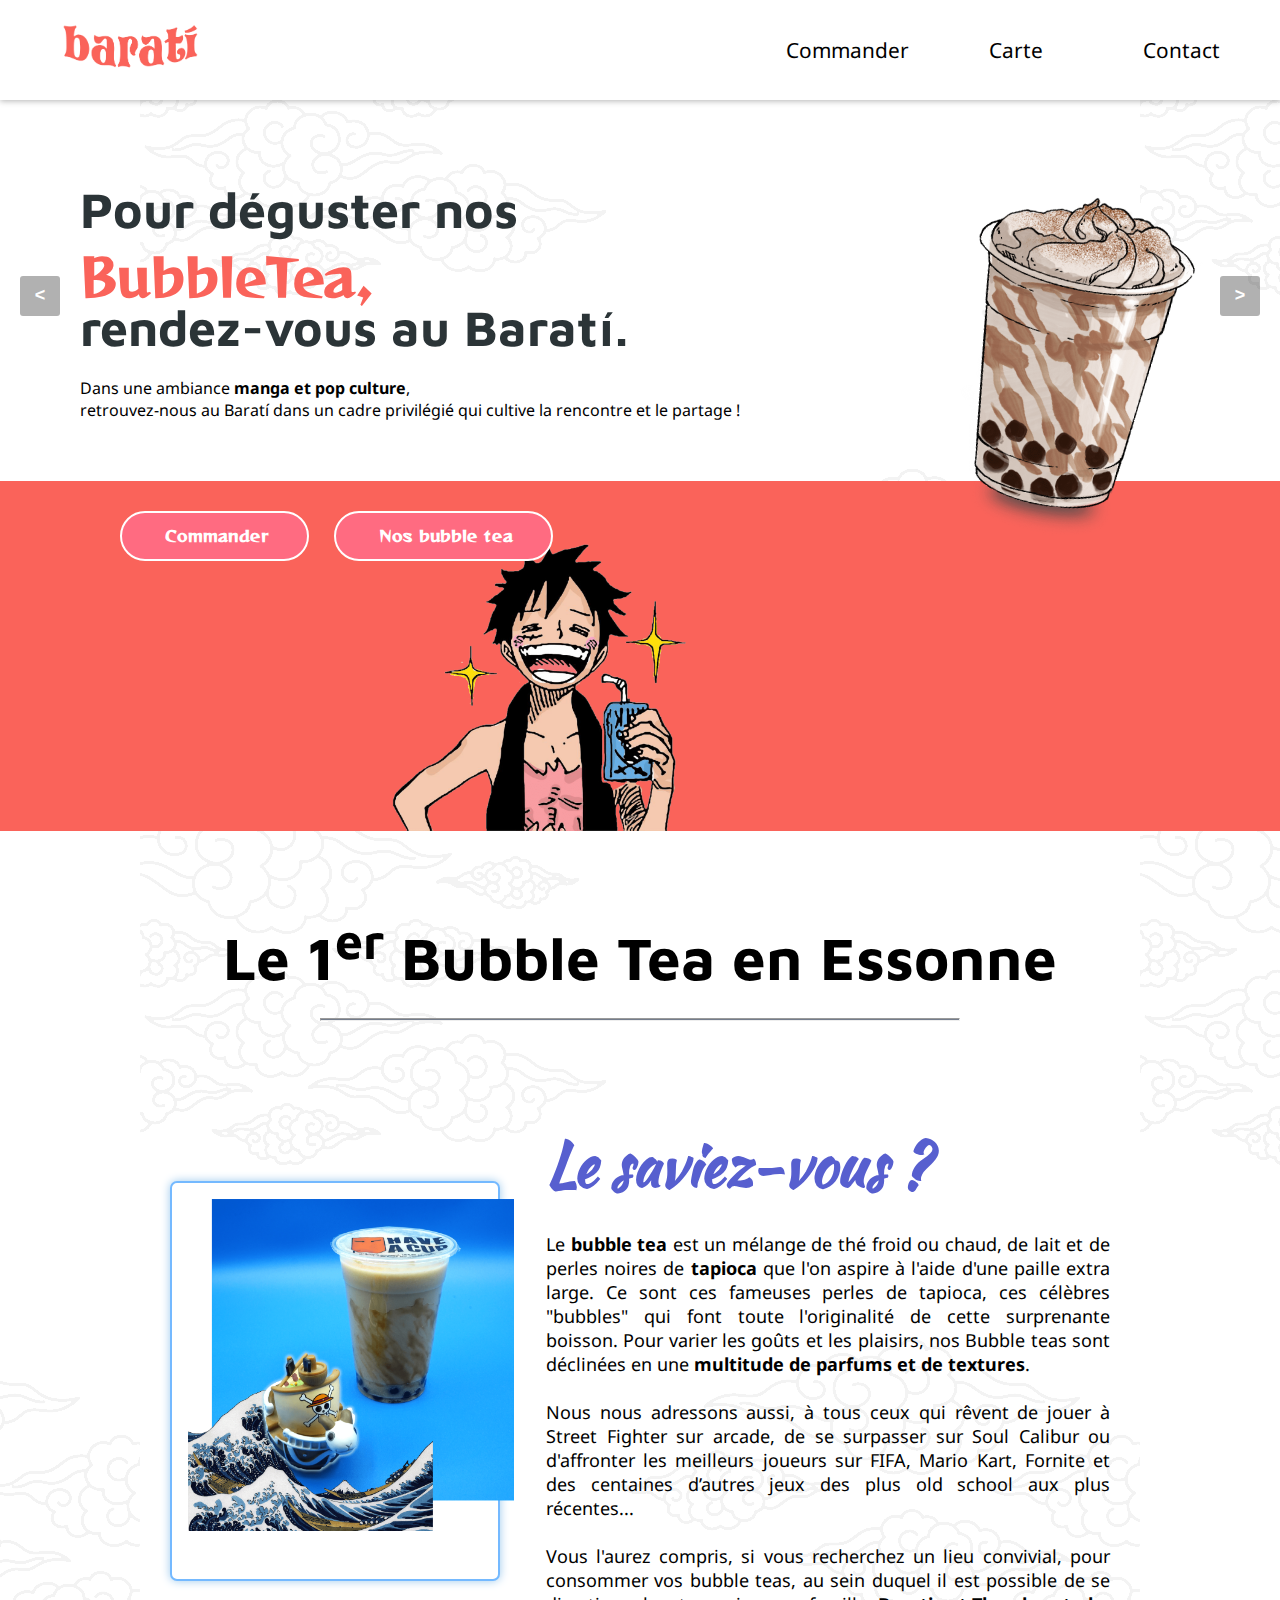
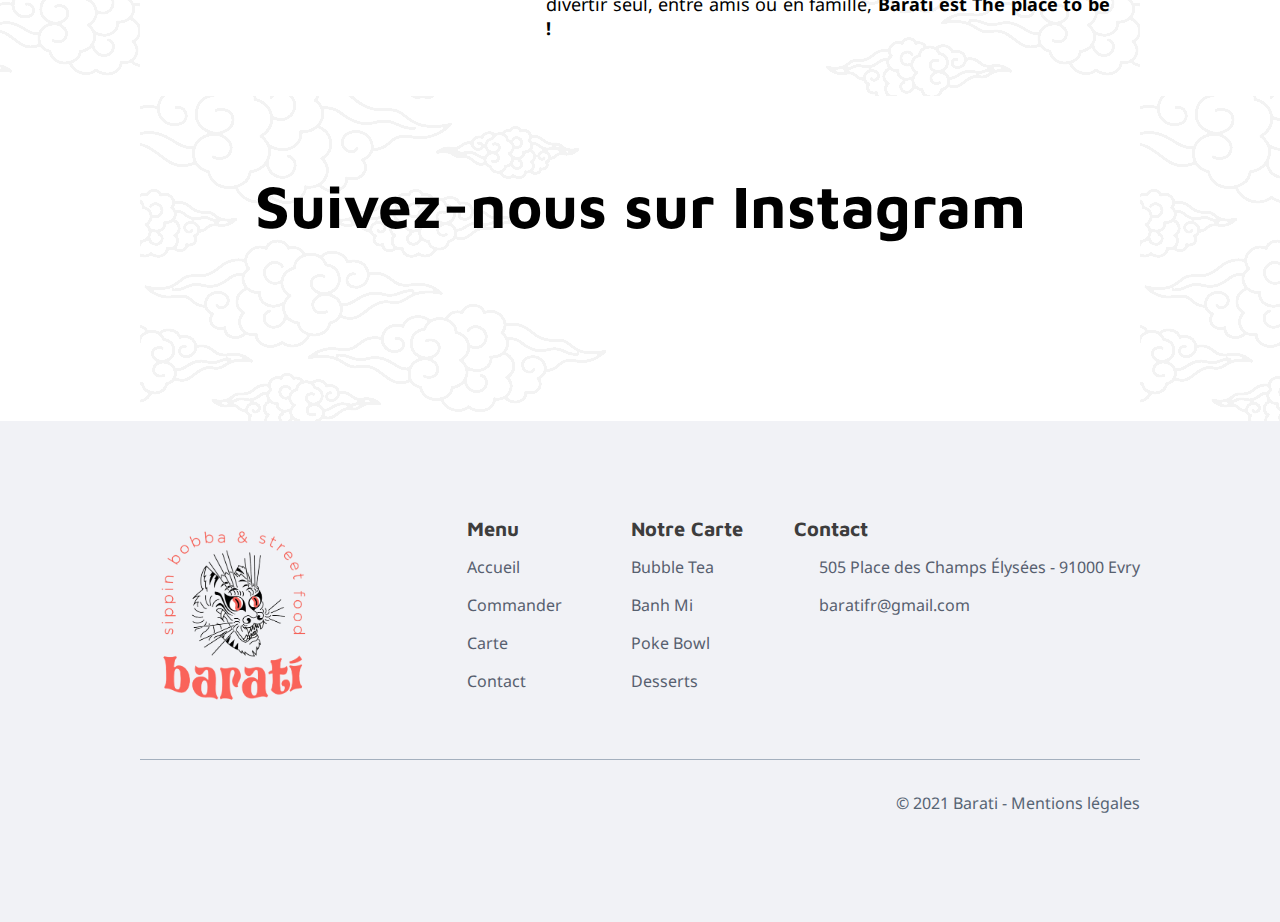
<file: index.html>
<!DOCTYPE html>
<html lang="fr">
	<head>
		<meta charset="UTF-8">
		<meta name="viewport" content="width=device-width, initial-scale=1.0">  
		<meta http-equiv="X-UA-Compatible" content="ie=edge">
		<meta name="robots" content="none">
		
		<title> Baratí : Le premier Bubble Tea en Essonne (91), Banh Mi, Mochis, Poke Bowl</title>
		<link rel="shortcut icon" href="img/logoicon.png" type="images/png"/>
		
		<meta name="description" content="Retrouvez le Baratì, le tout premier Bubble Tea de l'Essonne à Evry-Courcouronnes !
			Bien au delà des Bubble Tea, découvrez également nos Banh Mi, nos Mochis glaçés ainsi que nos Poke Bowl. Nous serons ravis de vous accueillir et d'échanger avec 
			vous dans une ambiance unique à base de manga et de pop-culture. Nos produits sont disponibles sur place en boutique, à emporter 
			en directement en click and collect depuis notre site internet et à la livraison sur Uber Eats ou Deliveroo.">
			
		<meta name="keywords" content="BARATI, BARATÍ, BubbleTea, Bubble Tea, thé, lait, perles de tapioca, tapioca, essonne, 91, Evry, Ris-Orangis, Corbeil-Essonnes, mochis, gaming
			poke bowl, banh mi, Taiwan, Asie, Japon, Viet, cuisine, reccette, manga, pop-culture, one piece, luffy, shop, naruto, dragon ball, sasuke, sanji, zoro, chopper, brown sugar,
			tapioca, traditionnel, Athis-Mons, Soisy sur Seine, Arpajon, Bondoufle, Massy, Savigny sur Orge, Sainte Genevieve des Bois, Palaiseau, Vigneux sur Seine, Viry Châtillon, Ris-Orangis, Yerres, Draveil">
			
		<meta name="author" content="Era">
			
		<!--[CSS]-->	
		<link rel="stylesheet" type="text/css" href="css/style.css" />
		<link rel="stylesheet" type="text/css" href="css/footer.css" />
		<link rel="stylesheet"  href="https://kit-pro.fontawesome.com/releases/v5.15.2/css/pro.min.css" rel="stylesheet" />
	</head>
	
	<body>
		
		<!-- BARRE DE NAVIGATION -->	
		<header>
			<nav class="navbar">
				<div class="nav-logo">
					<a href="index.html" class="nav-logo">
						<img class="logo" src="img/logotxt-rouge.png">
					</a>
				</div>
				<div class="nav-all">
					<ul class="nav-menu">
						<li class="nav-item">
							<a href="html/commander.html" class="nav-link">Commander</a>
						</li>
						<li class="nav-item" id="choix">
							<a href="#" class="nav-link" >Carte<i class="fas fa-chevron-down"></i></a>
							<ul class="nav-dropdown" id="choiceDrop" >
								<li>
									<a href="html/bubbletea.html">Bubble Tea</a>
								</li>
								<li>
									<a href="html/banhmi.html">Banh Mi</a>
								</li>
								<li>
									<a href="html/pokebowl.html">Poke Bowl</a>
								</li>
								<li>
									<a href="html/desserts.html">Desserts</a>
								</li>
							</ul>		
						</li>

						<li class="nav-item">
							<a href="html/horaires.html" class="nav-link">Contact</a>
						</li>
					</ul>
				</div>
				<div class="hamburger">
					<span class="bar"></span>
					<span class="bar"></span>
					<span class="bar"></span>
				</div>
			</nav>
		</header>
		
		<div class="up" style="display:none;">
					<div class="blocBtn">
						<div class="choixCarte">
							<a href="#" id="tternpa1" class="btnPrinc activ"> <i class="fal fa-utensils"></i> Notre carte</i></a>
							<ul class="choix-drop" id="choixDrop">
								<li>
									<a href="html/bubbletea.html">Bubble Tea</a>
								</li>
								<li>
									<a href="html/banhmi.html">Banh Mi</a>
								</li>
								<li>
									<a href="html/pokebowl.html">Poke Bowl</a>
								</li>
								<li class="last">
									<a href="html/desserts.html">Desserts</a>
								</li>
							</ul>
						</div>
					</div>
		</div>
		
		<div class="blocBtn2 mobile-only" style="display:none;">
		<span> <strong>Choisissez votre type de commande</strong> </span>
						<a href="html/commander.html#ancre1" id="pattern1" class="btnPrinc colo1 activ"> <i class="fal fa-bicycle" ></i> Livraison </a>	
						<a id="pattern1" class="btnPrinc colo2 activ" data-glf-cuid="911f0193-f7e0-4a04-bab0-0d74f9c3c7be" data-glf-ruid="f4c7e31b-058e-4dc2-b402-3382d61dcb2f" > <i class="fal fa-shopping-basket" style="color:white;"></i> Click & Collect </a>
		</div>
		
		<!-- LANDING PAGE -->
		<div id=ancre0 class="contenu">
			<div class="textBox">
				<span>
					Pour déguster nos	<div class="nomPdt">
										<b id="produit1" class="txtProduit active">BubbleTea,</b>
										<b id="produit2" class="txtProduit" >Banh Mi,</b>
										<b id="produit3" class="txtProduit" >Mochis glaçés,</b>
									</div>
					</br>rendez-vous au Baratí.
				</span></br>

				<p>	Dans une ambiance <strong>manga et pop culture</strong>,</br> retrouvez-nous au Baratí dans un cadre privilégié qui cultive la rencontre et le partage ! 
				</p>
			</div>
			<div class="image-container">
				<img src="img/dessin1.png" alt="dessin de bubbe tea" id="content1" class="imgBbt bubble active" style="transform: rotate(10.40deg);">
				<img src="img/dwich.png" alt="dessin de banh mi" id="content2" class="imgBbt ban" >
				<img src="img/momochis.png" alt="dessin de mochis" id="content3" class="imgBbt mochis" >
			</div>
			<button id="prev" onclick="prev()"> &lt; </button>
			<button id="next" onclick="next()"> &gt; </button>
		</div>
		
		<div class="conteneur">
			<div id="contenu1" class="suite active">
				<a href="html/commander.html" class="btnDecouvrir" style="margin-right:20px;">  <i class="fal fa-shopping-basket" style="margin-right:5px;"></i> Commander </a>
				<a href="html/bubbletea.html" class="btnDecouvrir"> <i class="fal fa-utensils" style="margin-right:5px;"></i> Nos bubble tea</a>
				<span class="prdct-name cRouge mobile-only" style="display:none;"> Bubble Tea </span>
				<img src="img/luffy_milk.png" alt="luffy boit du lait" class="luffy">
				<img src="img/luffy_milk2.png" alt="luffy boit du lait" class="luffy2">
			</div>
			<img src="img/dwich.png" alt="dessin de banh mi" id="content2" class="imgBanh ban mobile-only" style="display:none;" >
			<div id="contenu2" class="suite mobile-only">
				<a href="html/commander.html" class="btnDecouvrir" style="margin-right:20px;"> <i class="fal fa-shopping-basket" style="margin-right:5px;"></i> Commander</a>
				<a href="html/banhmi.html" class="btnDecouvrir"><i class="fal fa-utensils" style="margin-right:5px;"></i> Nos banh mi</a>
				<span  style="display:none;" class="prdct-name cVert mobile-only"> Banh Mi </span>
				<img src="img/zolo.png" alt="zoro" class="luffy">
				<img src="img/zolo.png" alt="zoro" class="luffy2">
			</div>
			<img src="img/momochis.png" alt="dessin de banh mi" id="content3" class="imgBanh mochis mobile-only" style="display:none;">
			<div id="contenu3" class="suite mobile-only">
				<a href="html/commander.html" class="btnDecouvrir" style="margin-right:20px;"> <i class="fal fa-shopping-basket" style="margin-right:5px;"></i> Commander</a>
				<a href="html/desserts.html" class="btnDecouvrir"><i class="fal fa-utensils" style="margin-right:5px;"></i> Nos mochis</a>
				<span style="display:none;" class="prdct-name cBleu mobile-only"> Mochis glaçés </span>
				<img src="img/chopper2.png" alt="zoro" class="luffy chopper">
				<img src="img/chopper2.png" alt="zoro" class="luffy2">
			</div>
		</div>
		
		<div class="main">
			<h1> Le 1<sup>er</sup> Bubble Tea en Essonne   </h1>
			<hr>
			<p class="intro mobile-only" style="display:none;">	Dans une ambiance <strong>manga et pop culture</strong>,</br> retrouvez-nous au Baratí dans un cadre privilégié qui cultive la rencontre et le partage ! 
			</p>
			<div class="rect">
				<div class="contour">
					<img src="img/bbtMerry_wave.png" alt="Bubble tea et vogue Merry" class="imageCarre">
				</div>
				<div class="desc">
					<h2> Le saviez-vous ? </h2>
					</br>
					Le <strong>bubble tea</strong> est un mélange de thé froid ou chaud, de lait et de perles noires de <strong>tapioca</strong> que l'on aspire à l'aide d'une paille extra large.
					Ce sont ces fameuses perles de tapioca, ces célèbres "bubbles" qui font toute l'originalité de cette surprenante boisson.
					Pour varier les goûts et les plaisirs, nos Bubble teas sont déclinées en une <strong>multitude de parfums et de textures</strong>.
					</br> </br>
					Nous nous adressons aussi, à tous ceux qui rêvent de jouer à Street Fighter sur arcade, de se surpasser sur Soul Calibur ou d'affronter les meilleurs joueurs sur FIFA,
					Mario Kart, Fornite et des centaines d’autres jeux des plus old school aux plus récentes... 
					</br> </br>
					Vous l'aurez compris, si vous recherchez un lieu convivial, pour consommer vos bubble teas, au sein duquel il est possible de se divertir seul, entre amis ou en famille, <strong>Barati est The place to be !</strong> 
				</div>
			</div>
			<!-- [FEED INSTAGRAM] -->
						<h1 class="inst" style="margin-top:30px; margin-bottom:30px;"> Suivez-nous sur Instagram </h3>
			<div class="feed">
<script src="https://assets.juicer.io/embed.js" type="text/javascript"></script>
<link href="https://assets.juicer.io/embed.css" media="all" rel="stylesheet" type="text/css" />
<ul class="juicer-feed" data-feed-id="barati_boba"><h1 class="referral"></h1></ul>
			</div>


		</div>
		
		<!-- FOOTER -->
		<footer>
			<div class="links">
				<div style="flex: 2;">
					<div class="nav-logo">
						<a href="../index.html" class="nav-logo">
							<img class="logocomplet" src="img/logocomplet.png">
						</a>
					</div>
				</div>
				<div style="flex: 1;">
					<a class="scategorie">Menu</a>
					<a id="footerm" href="index.html">Accueil</a>
					<a id="footerm" href="html/commander.html">Commander</a>
					<a id="footerm" href="html/bubbletea.html">Carte</a>
					<a id="footerm" href="html/horaires.html">Contact</a>
				</div>
				<div style="flex: 1;">
					<a class="scategorie">Notre Carte</a>
					<a id="footerm" href="html/bubbletea.html">Bubble Tea</a>
					<a id="footerm" href="html/banhmi.html">Banh Mi</a>
					<a id="footerm" href="html/pokebowl.html">Poke Bowl</a>
					<a id="footerm" href="html/desserts.html">Desserts</a>
				</div>
				<div>
					<a class="scategorie">Contact</a>
					<a id="footerm"><i class="fas fa-map-marker-alt"></i> 505 Place des Champs Élysées - 91000 Evry</a>
					<a id="footerm"><i class="fas fa-envelope"></i>baratifr@gmail.com</a>
				</div>
			</div>
			<div class="more">
				<div class="rsociaux">
					<a href="https://www.instagram.com/barati_boba/"><i class="fab fa-instagram"></i></a>
				</div>
				<p>© 2021 Barati - <a href="html/mentionslegales.html"> Mentions légales</a> </p>
			</div>
		</footer>
		
		<!--[JS]-->
		<script src="https://www.fbgcdn.com/embedder/js/ewm2.js" defer async ></script>
		<script src="https://apps.elfsight.com/p/platform.js" defer></script>	
		<script src="js/script.js"></script>
	</body>
</html>
</file>
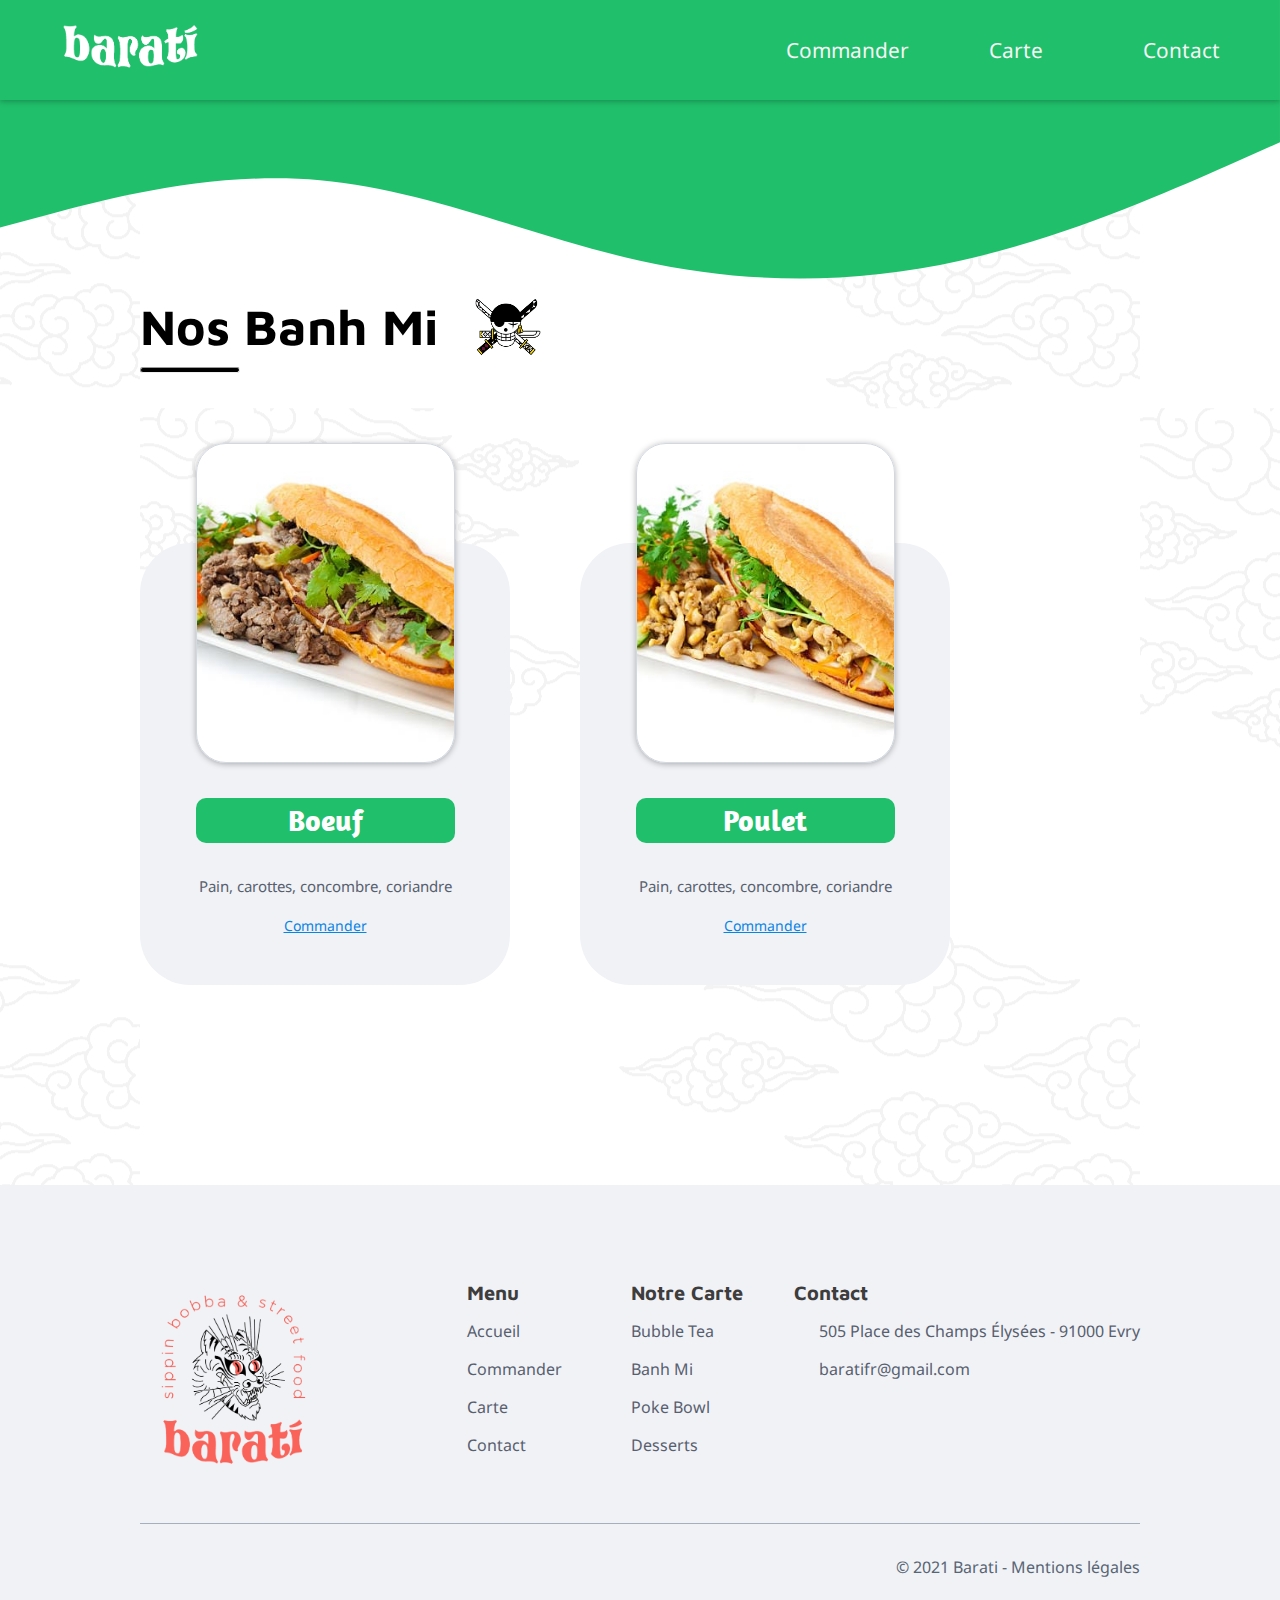
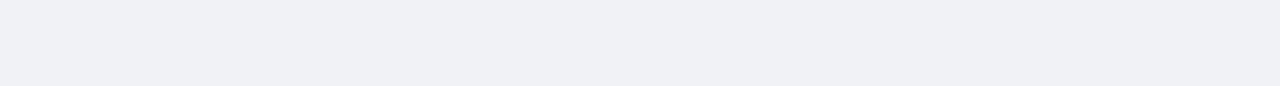
<file: html/banhmi.html>
<!DOCTYPE html>
<html lang="fr">
	<head>
		<meta charset="UTF-8">
		<meta name="viewport" content="width=device-width, initial-scale=1.0">  
		<meta http-equiv="X-UA-Compatible" content="ie=edge">
		<meta name="robots" content="none">
		
		<title> Barati - Nos Banh Mi </title>
		<link rel="shortcut icon" href="../img/logoicon.png" type="images/png"/>
		
		<meta name="description"
		content="Découvrez nos différentes reçettes de Banh Mi disponibles au boeuf et au poulet!">		

		
		<!--[CSS]-->
		<link rel="stylesheet" type="text/css" href="../css/bbt_page.css" />
		<link rel="stylesheet" type="text/css" href="../css/footer.css" />
		<link rel="stylesheet"  href="https://kit-pro.fontawesome.com/releases/v5.15.2/css/pro.min.css" rel="stylesheet" />
	</head>
	
	<body>
		
		<!-- BARRE DE NAVIGATION -->
		<nav class="navbar">
			<div class="nav-logo">
				<a href="../index.html" class="nav-logo">
					<img class="logo" src="../img/logotxt-blanc.png">
				</a>
			</div>
			<div class="nav-all">
				<ul class="nav-menu banh">
					<li class="nav-item">
						<a href="commander.html" class="nav-link">Commander</a>
					</li>
					<li class="nav-item" id="choix">
						<a href="#" class="nav-link" >Carte<i class="fas fa-chevron-down"></i></a>
						<ul class="nav-dropdown" id="choiceDrop" >
							<li>
								<a href="bubbletea.html">Bubble Tea</a>
							</li>
							<li>
								<a href="banhmi.html">Banh Mi</a>
							</li>
							<li>
								<a href="pokebowl.html">Poke Bowl</a>
							</li>
							<li>
								<a href="desserts.html">Desserts</a>
							</li>
						</ul>		
					</li>

					<li class="nav-item">
						<a href="horaires.html" class="nav-link">Contact</a>
					</li>
				</ul>
			</div>
			<div class="hamburger">
				<span class="bar"></span>
				<span class="bar"></span>
				<span class="bar"></span>
			</div>
		</nav>
		
		<!-- VAGUE -->
		<div class="bg_top">
			<div class="titre_bg_top banh">
			</div>
				<svg xmlns="http://www.w3.org/2000/svg" viewBox="0 0 1440 320">
				  <path fill="#20bf6b" fill-opacity="1" d="M0,256L60,240C120,224,240,192,360,202.7C480,213,600,267,720,293.3C840,320,960,320,1080,293.3C1200,267,1320,213,1380,186.7L1440,160L1440,0L1380,0C1320,0,1200,0,1080,0C960,0,840,0,720,0C600,0,480,0,360,0C240,0,120,0,60,0L0,0Z"></path>
				</svg>
		</div>
		
		<!-- AFFICHAGE BBT -->
		<div class="bigbox">
			<div class="main">
				<div class="titre">
					<div class="ens">
						<h1> Nos Banh Mi </h1> <img src="../img/zoro.png" class="flag">
					</div>
					<hr>
				</div>
				<div class="galery">
					<div class="card-product">
						<div class="product_image" style="background-image:url('../img/sand_boeuf.jpg');">
						</div>
						<h5 class="product_name banh"> Boeuf </h5>
						<p class="product_details"> Pain, carottes, concombre, coriandre </p>
						<p class="link"> <a href="commander.html">Commander </a></p>
					</div>
					<div class="card-product">
						<div class="product_image" style="background-image:url('../img/sand_poulet.jpg');">
						</div>
						<h5 class="product_name banh"> Poulet </h5>
						<p class="product_details"> Pain, carottes, concombre, coriandre</p>
						<p class="link"> <a href="commander.html">Commander </a></p>
					</div>
				</div>
			</div>
		</div>
		
		<!-- FOOTER -->
		<footer>
			<div class="links">
				<div style="flex: 2;">
					<div class="nav-logo">
						<a href="../index.html" class="nav-logo">
							<img class="logocomplet" src="../img/logocomplet.png">
						</a>
					</div>
				</div>
				<div style="flex: 1;">
					<a class="scategorie">Menu</a>
					<a id="footerm" href="../index.html">Accueil</a>
					<a id="footerm" href="commander.html">Commander</a>
					<a id="footerm" href="bubbletea.html">Carte</a>
					<a id="footerm" href="horaires.html">Contact</a>
				</div>
				<div style="flex: 1;">
					<a class="scategorie">Notre Carte</a>
					<a id="footerm" href="bubbletea.html">Bubble Tea</a>
					<a id="footerm" href="banhmi.html">Banh Mi</a>
					<a id="footerm" href="pokebowl.html">Poke Bowl</a>
					<a id="footerm" href="desserts.html">Desserts</a>
				</div>
				<div>
					<a class="scategorie">Contact</a>
					<a id="footerm"><i class="fas fa-map-marker-alt"></i> 505 Place des Champs Élysées - 91000 Evry</a>
					<a id="footerm"><i class="fas fa-envelope"></i>baratifr@gmail.com</a>
				</div>
			</div>
			<div class="more">
				<div class="rsociaux">
					<a href="https://www.instagram.com/barati_boba/"><i class="fab fa-instagram"></i></a>
				</div>
				<p>© 2021 Barati - <a href="mentionslegales.html"> Mentions légales</a> </p>
			</div>
		</footer>
			
		
		<!--[JS]-->	
		<script src="../js/script.js"></script>
	</body>
</html>
</file>
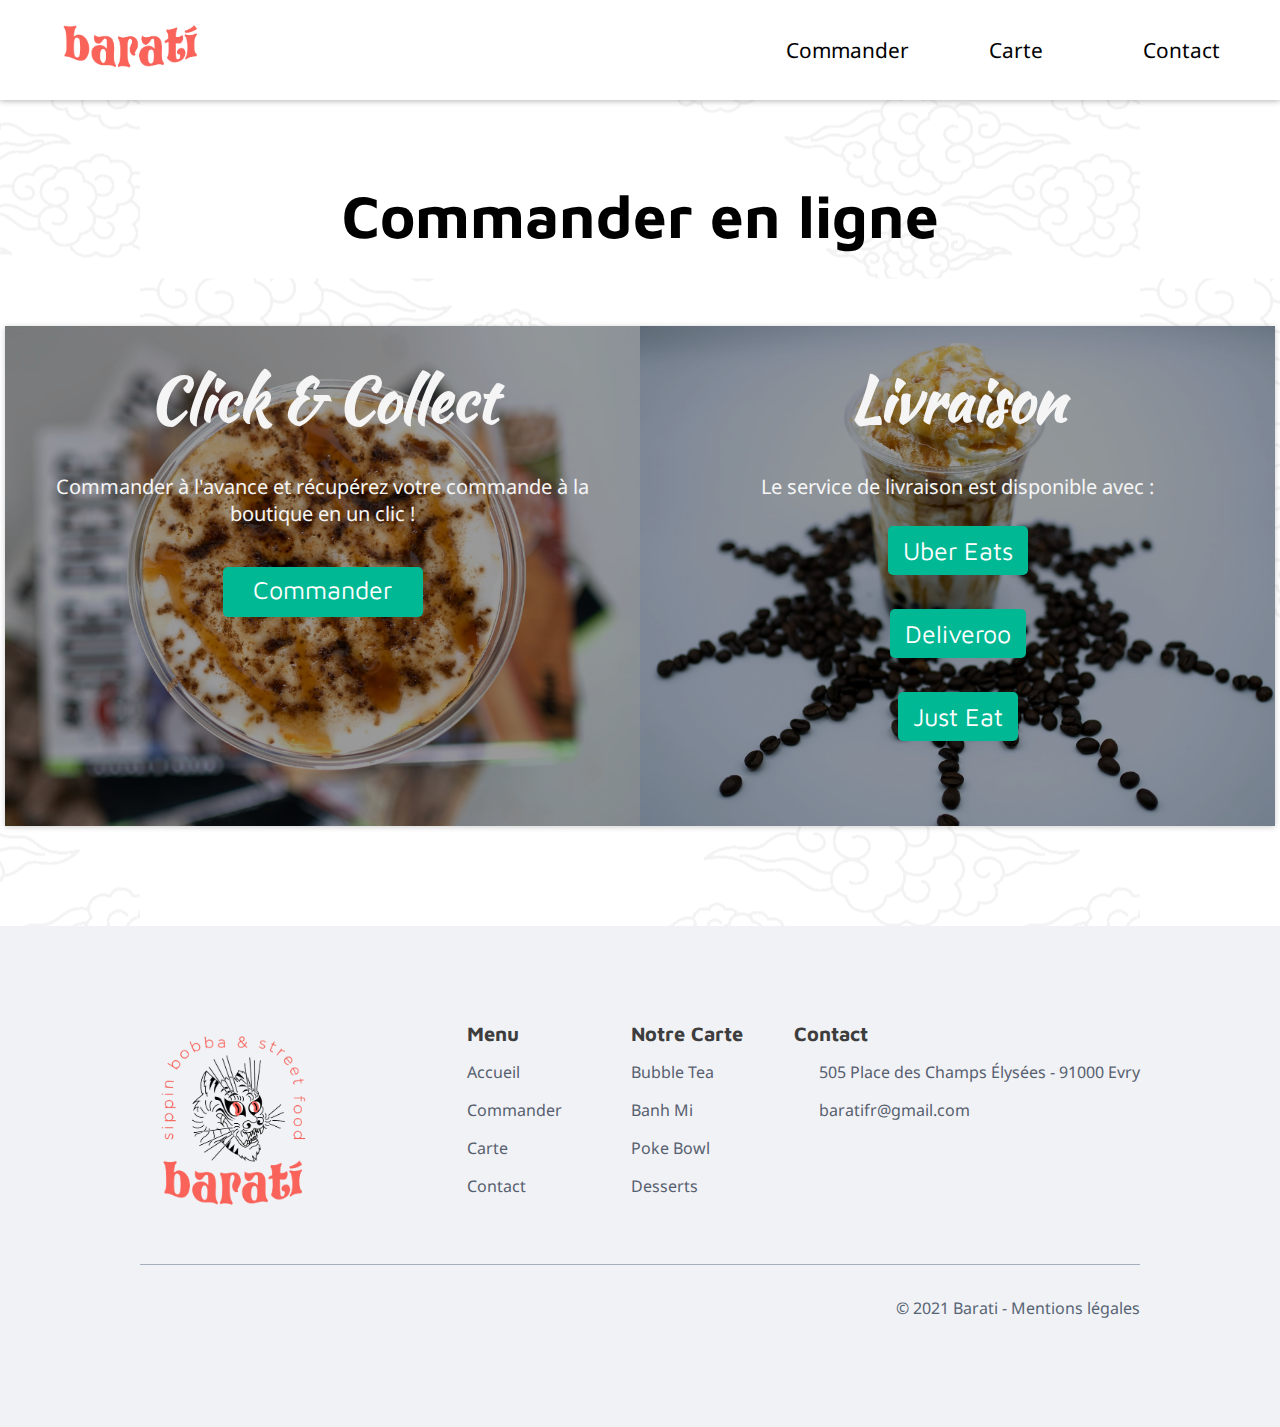
<file: html/commander.html>
<!DOCTYPE html>
<html lang="fr">
	<head>
		<meta charset="UTF-8">
		<meta name="viewport" content="width=device-width, initial-scale=1.0">  
		<meta http-equiv="X-UA-Compatible" content="ie=edge">
		<meta name="robots" content="none">
		
		<title> Barati - Commande en ligne </title>
		<link rel="shortcut icon" href="../img/logoicon.png" type="images/png"/>
		
		<meta name="description" content="Nos produits sont disponibles à la livraison via Uber Eats et Deliveroo ainsi qu'en click & collect directement depuis notre site internet !">
		
		<!--[CSS]-->	
		<link rel="stylesheet" type="text/css" href="../css/style.css" />
		<link rel="stylesheet" type="text/css" href="../css/footer.css" />
		<link rel="stylesheet"  href="https://kit-pro.fontawesome.com/releases/v5.15.2/css/pro.min.css" rel="stylesheet" />
	</head>
	
	<body>
		<!-- BARRE DE NAVIGATION -->	
		<nav class="navbar">
			<div class="nav-logo">
				<a href="../index.html" class="nav-logo">
					<img class="logo" src="../img/logotxt-rouge.png">
				</a>
			</div>
			<div class="nav-all">
				<ul class="nav-menu">
					<li class="nav-item">
						<a href="commander.html" class="nav-link">Commander</a>
					</li>
					<li class="nav-item" id="choix">
						<a href="#" class="nav-link" >Carte<i class="fas fa-chevron-down"></i></a>
						<ul class="nav-dropdown" id="choiceDrop" >
							<li>
								<a href="bubbletea.html">Bubble Tea</a>
							</li>
							<li>
								<a href="banhmi.html">Banh Mi</a>
							</li>
							<li>
								<a href="pokebowl.html">Poke Bowl</a>
							</li>
							<li>
								<a href="desserts.html">Desserts</a>
							</li>
						</ul>		
					</li>

					<li class="nav-item">
						<a href="horaires.html" class="nav-link">Contact</a>
					</li>
				</ul>
			</div>
			<div class="hamburger">
				<span class="bar"></span>
				<span class="bar"></span>
				<span class="bar"></span>
			</div>
		</nav>
		<!-- CONTENU DE LA PAGE -->
		<div class="main">
			<h1> Commander en ligne </h1>
			<div class="conteneur2">
				<div class="pbloc" style="background-image:url('../img/BBT_ZOOM_HAUT.jpg');">
					<div class="layer">
						<h2> Click & Collect </h2>
						<p class="pru"> Commander à l'avance et récupérez votre commande à la boutique en un clic ! </p>
						<p href=".." class="btn"  data-glf-cuid="911f0193-f7e0-4a04-bab0-0d74f9c3c7be" data-glf-ruid="f4c7e31b-058e-4dc2-b402-3382d61dcb2f"> Commander</p>
					</div>
				</div>
				<div id=ancre1 class="pbloc" style="background-image:url('../img/BBT_02.jpg');">
					<div class="layer">
						<h2> Livraison </h2>
						<p class="pru"> Le service de livraison est disponible avec :  </p>
						</br></br>
						<a href="https://www.ubereats.com/fr/store/upside/QEf2xS_BTqu4y-JBItFy9Q" class="cmd"> Uber Eats </a>
						</br></br></br></br>
						<a href="https://deliveroo.fr/fr/menu/paris/evry-courcouronnes/upside?geohash=u09sxsf13975" class="cmd"> Deliveroo </a>
						</br></br></br></br>
						<a href="https://www.just-eat.fr/menu/upside" class="cmd"> Just Eat </a>
					</div>
				</div>
			</div>
		</div>
		
		<!-- FOOTER -->
		<footer>
			<div class="links">
				<div style="flex: 2;">
					<div class="nav-logo">
						<a href="../index.html" class="nav-logo">
							<img class="logocomplet" src="../img/logocomplet.png">
						</a>
					</div>
				</div>
				<div style="flex: 1;">
					<a class="scategorie">Menu</a>
					<a id="footerm" href="../index.html">Accueil</a>
					<a id="footerm" href="commander.html">Commander</a>
					<a id="footerm" href="bubbletea.html">Carte</a>
					<a id="footerm" href="horaires.html">Contact</a>
				</div>
				<div style="flex: 1;">
					<a class="scategorie">Notre Carte</a>
					<a id="footerm" href="bubbletea.html">Bubble Tea</a>
					<a id="footerm" href="banhmi.html">Banh Mi</a>
					<a id="footerm" href="pokebowl.html">Poke Bowl</a>
					<a id="footerm" href="desserts.html">Desserts</a>
				</div>
				<div>
					<a class="scategorie">Contact</a>
					<a id="footerm"><i class="fas fa-map-marker-alt"></i> 505 Place des Champs Élysées - 91000 Evry</a>
					<a id="footerm"><i class="fas fa-envelope"></i>baratifr@gmail.com</a>
				</div>
			</div>
			<div class="more">
				<div class="rsociaux">
					<a href="https://www.instagram.com/barati_boba/"><i class="fab fa-instagram"></i></a>
				</div>
				<p>© 2021 Barati - <a href="mentionslegales.html"> Mentions légales</a> </p>
			</div>
		</footer>
		
		<!--[JS]-->
		<script src="https://www.fbgcdn.com/embedder/js/ewm2.js" defer async ></script>
		<script src="../js/script.js"></script>
		
	</body>
</html>
</file>
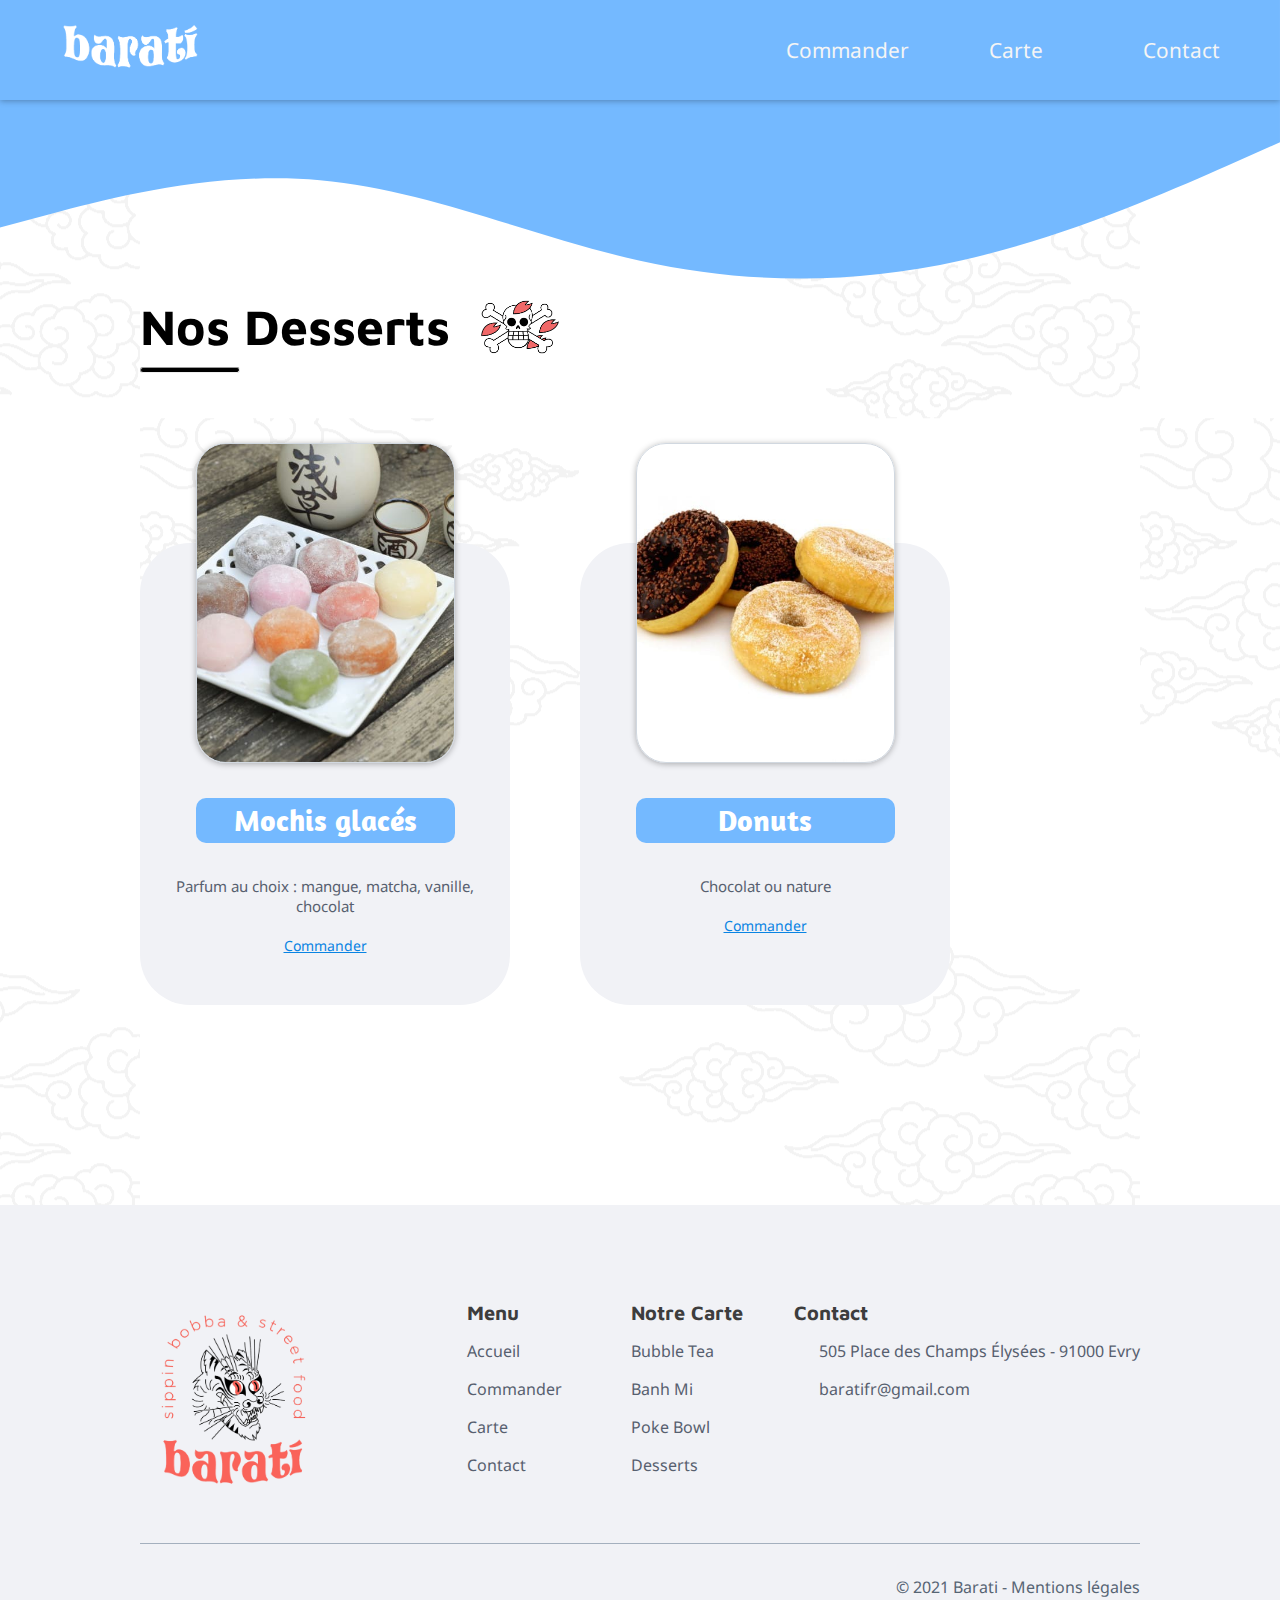
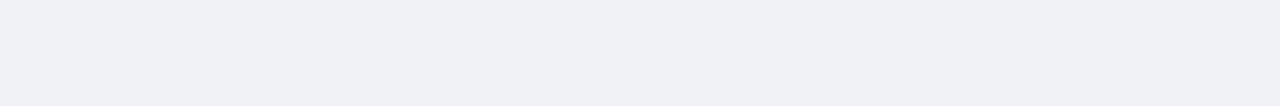
<file: html/desserts.html>
<!DOCTYPE html>
<html lang="fr">
	<head>
		<meta charset="UTF-8">
		<meta name="viewport" content="width=device-width, initial-scale=1.0">  
		<meta http-equiv="X-UA-Compatible" content="ie=edge">
		<meta name="robots" content="none">
		
		<title> Barati - Nos Desserts</title>
		<link rel="shortcut icon" href="../img/logoicon.png" type="images/png"/>
		
		<meta name="description"
		content="Découvrez l'ensemble des desserts disponibles au Barati !">		

		
		<!--[CSS]-->
		<link rel="stylesheet" type="text/css" href="../css/bbt_page.css" />
		<link rel="stylesheet" type="text/css" href="../css/footer.css" />
		<link rel="stylesheet"  href="https://kit-pro.fontawesome.com/releases/v5.15.2/css/pro.min.css" rel="stylesheet" />
	</head>
	
	<body>
	
		<!-- BARRE DE NAVIGATION -->
		<nav class="navbar">
			<div class="nav-logo">
				<a href="../index.html" class="nav-logo">
					<img class="logo" src="../img/logotxt-blanc.png">
				</a>
				</a>
			</div>
			<div class="nav-all">
				<ul class="nav-menu dess">
					<li class="nav-item">
						<a href="commander.html" class="nav-link">Commander</a>
					</li>
					<li class="nav-item" id="choix">
						<a href="#" class="nav-link" >Carte<i class="fas fa-chevron-down"></i></a>
						<ul class="nav-dropdown" id="choiceDrop" >
							<li>
								<a href="bubbletea.html">Bubble Tea</a>
							</li>
							<li>
								<a href="banhmi.html">Banh Mi</a>
							</li>
							<li>
								<a href="pokebowl.html">Poke Bowl</a>
							</li>
							<li>
								<a href="desserts.html">Desserts</a>
							</li>
						</ul>		
					</li>

					<li class="nav-item">
						<a href="horaires.html" class="nav-link">Contact</a>
					</li>
				</ul>
			</div>
			<div class="hamburger">
				<span class="bar"></span>
				<span class="bar"></span>
				<span class="bar"></span>
			</div>
		</nav>
		
		<!-- VAGUE -->
		<div class="bg_top">
			<div class="titre_bg_top dess">
			</div>
			<svg xmlns="http://www.w3.org/2000/svg" viewBox="0 0 1440 320">
			  <path fill="#74b9ff" fill-opacity="1" d="M0,256L60,240C120,224,240,192,360,202.7C480,213,600,267,720,293.3C840,320,960,320,1080,293.3C1200,267,1320,213,1380,186.7L1440,160L1440,0L1380,0C1320,0,1200,0,1080,0C960,0,840,0,720,0C600,0,480,0,360,0C240,0,120,0,60,0L0,0Z"></path>
			</svg>
		</div>
		
		<!-- AFFICHAGE BBT -->
		<div class="bigbox">
			<div class="main">
				<div class="titre">
					<div class="ens">
						<h1> Nos Desserts </h1> <img src="../img/chopper.png" class="flag">
					</div>
					<hr>
				</div>
				<div class="galery">
					<div class="card-product">
						<div class="product_image" style="background-image:url('../img/mochis.jpg');">
						</div>
						<h5 class="product_name dess"> Mochis glacés </h5>
						<p class="product_details"> Parfum au choix : mangue, matcha, vanille, chocolat</p>
						<p class="link"> <a href="commander.html">Commander </a></p>
					</div>
					<div class="card-product">
						<div class="product_image" style="background-image:url('../img/donuts.jpg');">
						</div>
						<h5 class="product_name dess"> Donuts </h5>
						<p class="product_details">Chocolat ou nature</p>
						<p class="link"> <a href="commander.html">Commander </a></p>
					</div>
				</div>
			</div>
		</div>
		
		<footer>
			<div class="links">
				<div style="flex: 2;">
					<div class="nav-logo">
						<a href="../index.html" class="nav-logo">
							<img class="logocomplet" src="../img/logocomplet.png">
						</a>
					</div>
				</div>
				<div style="flex: 1;">
					<a class="scategorie">Menu</a>
					<a id="footerm" href="../index.html">Accueil</a>
					<a id="footerm" href="commander.html">Commander</a>
					<a id="footerm" href="bubbletea.html">Carte</a>
					<a id="footerm" href="horaires.html">Contact</a>
				</div>
				<div style="flex: 1;">
					<a class="scategorie">Notre Carte</a>
					<a id="footerm" href="bubbletea.html">Bubble Tea</a>
					<a id="footerm" href="banhmi.html">Banh Mi</a>
					<a id="footerm" href="pokebowl.html">Poke Bowl</a>
					<a id="footerm" href="desserts.html">Desserts</a>
				</div>
				<div>
					<a class="scategorie">Contact</a>
					<a id="footerm"><i class="fas fa-map-marker-alt"></i> 505 Place des Champs Élysées - 91000 Evry</a>
					<a id="footerm"><i class="fas fa-envelope"></i>baratifr@gmail.com</a>
				</div>
			</div>
			<div class="more">
				<div class="rsociaux">
					<a href="https://www.instagram.com/barati_boba/"><i class="fab fa-instagram"></i></a>
				</div>
				<p>© 2021 Barati - <a href="mentionslegales.html"> Mentions légales</a> </p>
			</div>
		</footer>
			
		
		<!--[JS]-->	
		<script src="../js/script.js"></script>
	</body>
</html>
</file>
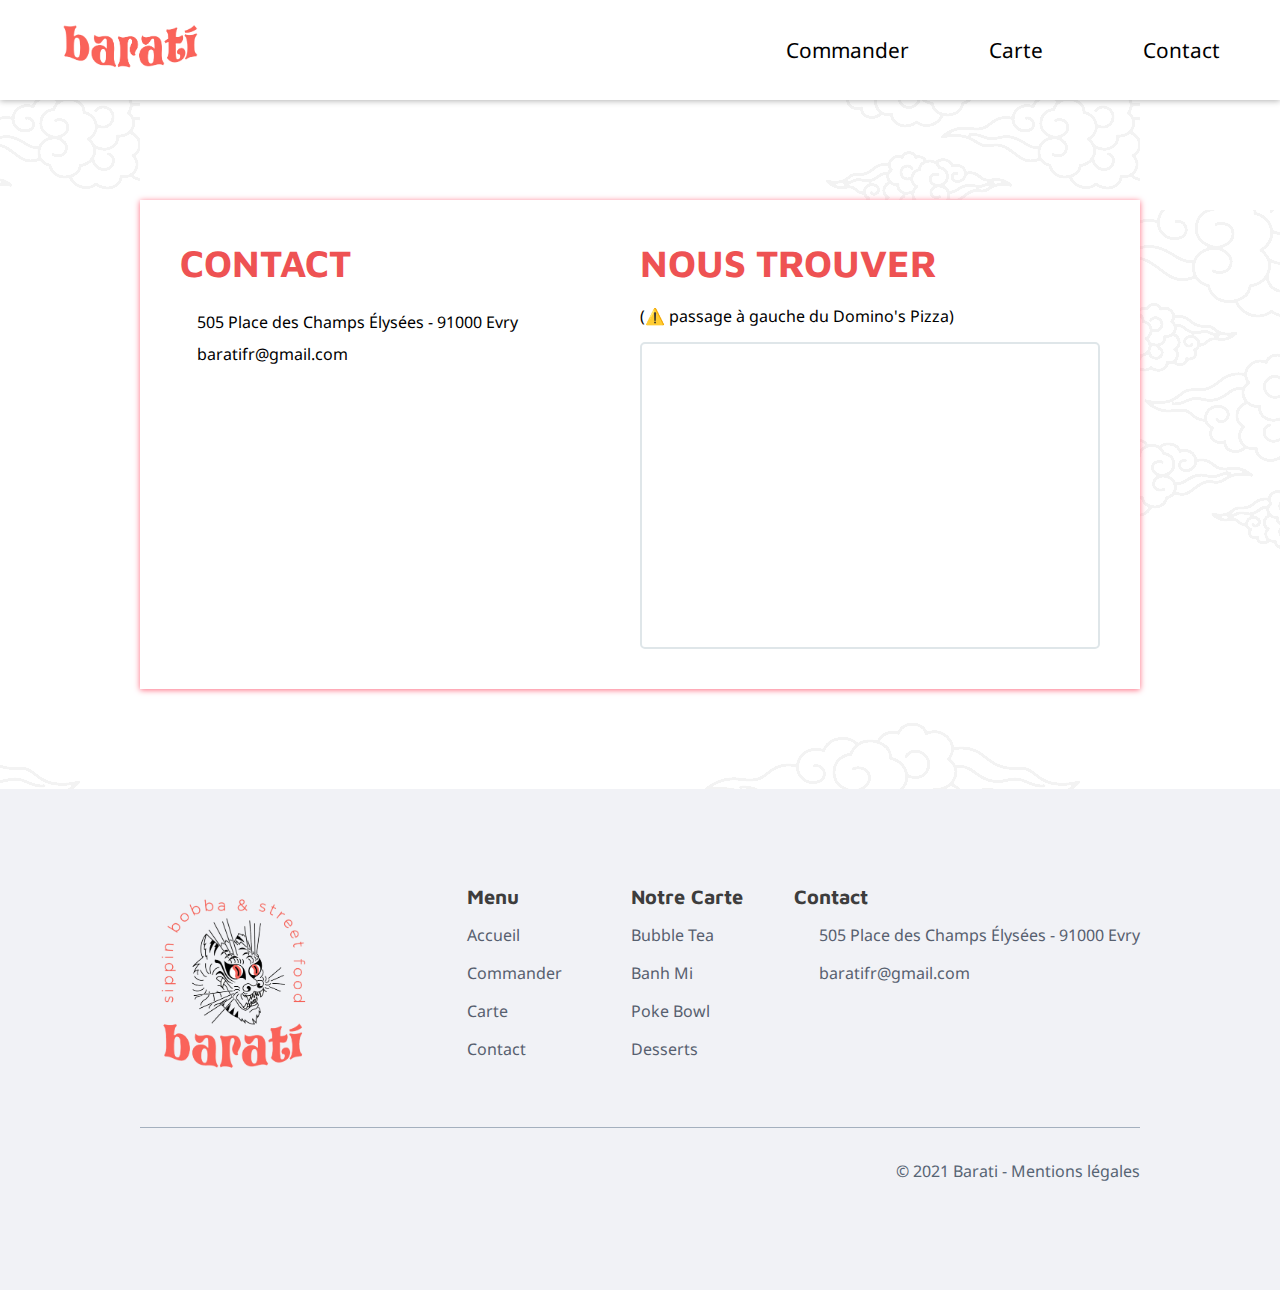
<file: html/horaires.html>
<!DOCTYPE html>
<html lang="fr">
	<head>
		<meta charset="UTF-8">
		<meta name="viewport" content="width=device-width, initial-scale=1.0">  
		<meta http-equiv="X-UA-Compatible" content="ie=edge">
		<meta name="robots" content="none">
		
		<title> Barati - Contact </title>	
		<link rel="shortcut icon" href="../img/logoicon.png" type="images/png"/>
		
		<meta name="description"
		content="Retrouvez toutes nos informations de contact ainsi que notre emplacement !">
		
		
		<!--[CSS]-->	
		<link rel="stylesheet" type="text/css" href="../css/style.css" />
		<link rel="stylesheet" type="text/css" href="../css/footer.css" />
		<link rel="stylesheet"  href="https://kit-pro.fontawesome.com/releases/v5.15.2/css/pro.min.css" rel="stylesheet" />
	</head>
	
	<body>
		<!-- BARRE DE NAVIGATION -->	
			<nav class="navbar">
				<div class="nav-logo">
				<a href="../index.html" class="nav-logo">
					<img class="logo" src="../img/logotxt-rouge.png">
				</a>
				</div>
				<div class="nav-all">
					<ul class="nav-menu">
						<li class="nav-item">
							<a href="commander.html" class="nav-link">Commander</a>
						</li>
						<li class="nav-item" id="choix">
							<a href="#" class="nav-link" >Carte<i class="fas fa-chevron-down"></i></a>
							<ul class="nav-dropdown" id="choiceDrop" >
								<li>
									<a href="bubbletea.html">Bubble Tea</a>
								</li>
								<li>
									<a href="banhmi.html">Banh Mi</a>
								</li>
								<li>
									<a href="pokebowl.html">Poke Bowl</a>
								</li>
								<li>
									<a href="desserts.html">Desserts</a>
								</li>
							</ul>		
						</li>

						<li class="nav-item">
							<a href="horaires.html" class="nav-link">Contact</a>
						</li>
					</ul>
				</div>
				<div class="hamburger">
					<span class="bar"></span>
					<span class="bar"></span>
					<span class="bar"></span>
				</div>
			</nav>
		
		<!-- CONTENU DE LA PAGE -->
		
		
		<div class="bigBloc">
			<div class="tarte nd">
				<h1> Contact </h1>
				<div class="horaire">
					<table>
						<tr>
							<td class="jour"><i class="fas fa-map-marker-alt" style="margin-right:15px;"></i> 505 Place des Champs Élysées - 91000 Evry</td>
						</tr>
						<tr>
							<td class="jour"><i class="fas fa-envelope" style="margin-right:15px;"></i>baratifr@gmail.com</td>
						</tr>
					</table>
				</div>
			</div>
			<div class="tarte rd">
				<h1> Nous trouver </h1>
				<p style="font-family: 'Noto Sans', sans-serif; margin-bottom:15px;">(⚠️ passage à gauche du Domino's Pizza)</p>
				<div class="map">
				<iframe class="map" src="https://www.google.com/maps/embed?pb=!1m18!1m12!1m3!1d659.3290342504141!2d2.4228179292356096!3d48.62293218518988!2m3!1f0!2f0!3f0!3m2!1i1024!2i768!4f13.1!3m3!1m2!1s0x47e5df38ac85e68b%3A0x6add40293c0af4f4!2s505%20Place%20des%20Champs%20Elys%C3%A9es%2C%2091080%20%C3%89vry-Courcouronnes!5e0!3m2!1sfr!2sfr!4v1622461590053!5m2!1sfr!2sfr" width="100%" height="300" style="border:0;" allowfullscreen="" loading="lazy"></iframe>
				</div>
			</div>
		</div>
		
		
		<!-- FOOTER -->
		<footer>
			<div class="links">
				<div style="flex: 2;">
					<div class="nav-logo">
						<a href="../index.html" class="nav-logo">
							<img class="logocomplet" src="../img/logocomplet.png">
						</a>
					</div>
				</div>
				<div style="flex: 1;">
					<a class="scategorie">Menu</a>
					<a id="footerm" href="../index.html">Accueil</a>
					<a id="footerm" href="commander.html">Commander</a>
					<a id="footerm" href="bubbletea.html">Carte</a>
					<a id="footerm" href="horaires.html">Contact</a>
				</div>
				<div style="flex: 1;">
					<a class="scategorie">Notre Carte</a>
					<a id="footerm" href="bubbletea.html">Bubble Tea</a>
					<a id="footerm" href="banhmi.html">Banh Mi</a>
					<a id="footerm" href="pokebowl.html">Poke Bowl</a>
					<a id="footerm" href="desserts.html">Desserts</a>
				</div>
				<div>
					<a class="scategorie">Contact</a>
					<a id="footerm"><i class="fas fa-map-marker-alt"></i> 505 Place des Champs Élysées - 91000 Evry</a>
					<a id="footerm"><i class="fas fa-envelope"></i>baratifr@gmail.com</a>
				</div>
			</div>
			<div class="more">
				<div class="rsociaux">
					<a href="https://www.instagram.com/barati_boba/"><i class="fab fa-instagram"></i></a>
				</div>
				<p>© 2021 Barati - <a href="mentionslegales.html"> Mentions légales</a> </p>
			</div>
		</footer>
		
		<!--[JS]-->
		<script src="../js/script.js"></script>
	</body>
</html>
</file>
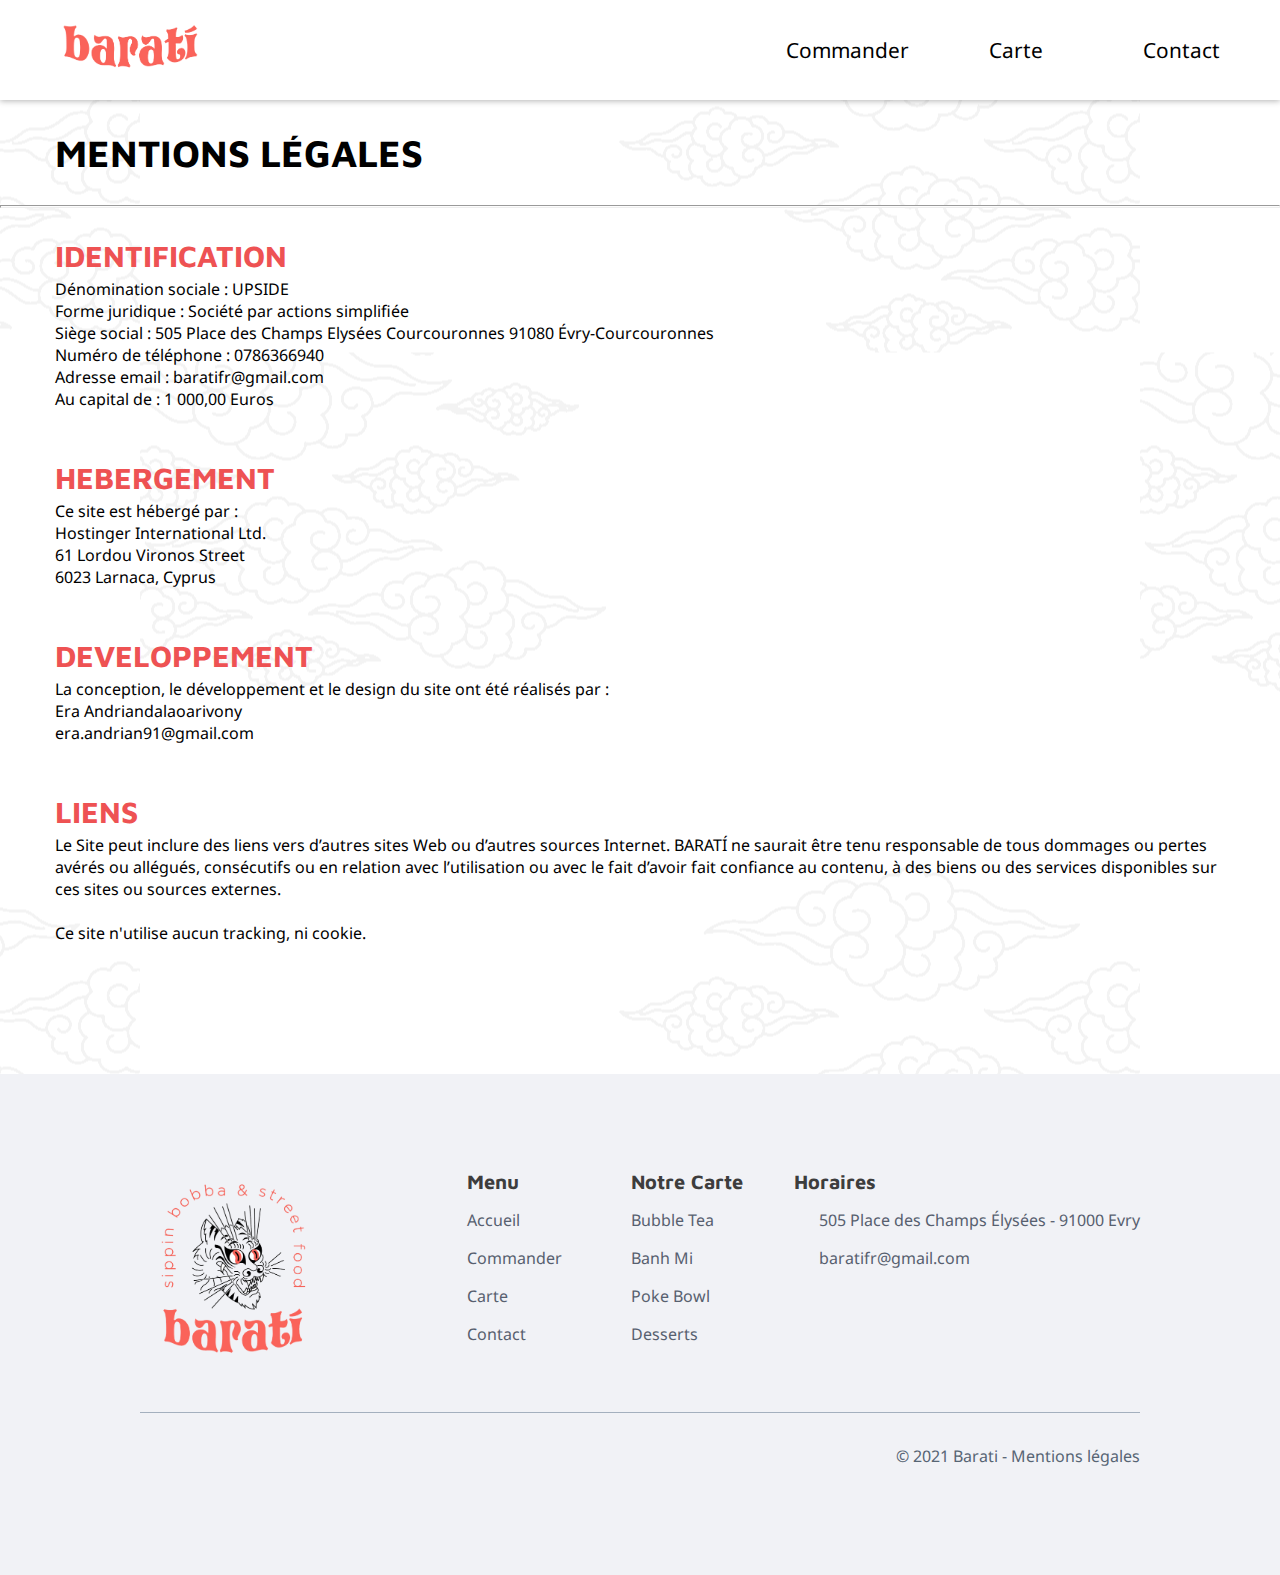
<file: html/mentionslegales.html>
<!DOCTYPE html>
<html lang="fr">
	<head>
		<meta charset="UTF-8">
		<meta name="viewport" content="width=device-width, initial-scale=1.0">  
		<meta http-equiv="X-UA-Compatible" content="ie=edge">
		<meta name="robots" content="none">
		
		<title> Barati - Mentions légales </title>
		<link rel="shortcut icon" href="../img/logoicon.png" type="images/png"/>		
		
		<!--[CSS]-->	
		<link rel="stylesheet" type="text/css" href="../css/style.css" />
		<link rel="stylesheet" type="text/css" href="../css/footer.css" />
		<link rel="stylesheet"  href="https://kit-pro.fontawesome.com/releases/v5.15.2/css/pro.min.css" rel="stylesheet" />
	</head>
	
	<body>
		<!-- BARRE DE NAVIGATION -->	
			<nav class="navbar">
				<div class="nav-logo">
				<a href="../index.html" class="nav-logo">
					<img class="logo" src="../img/logotxt-rouge.png">
				</a>
				</div>
				<div class="nav-all">
					<ul class="nav-menu">
						<li class="nav-item">
							<a href="commander.html" class="nav-link">Commander</a>
						</li>
						<li class="nav-item" id="choix">
							<a href="#" class="nav-link" >Carte<i class="fas fa-chevron-down"></i></a>
							<ul class="nav-dropdown" id="choiceDrop" >
								<li>
									<a href="bubbletea.html">Bubble Tea</a>
								</li>
								<li>
									<a href="banhmi.html">Banh Mi</a>
								</li>
								<li>
									<a href="pokebowl.html">Poke Bowl</a>
								</li>
								<li>
									<a href="desserts.html">Desserts</a>
								</li>
							</ul>		
						</li>

						<li class="nav-item">
							<a href="horaires.html" class="nav-link">Contact</a>
						</li>
					</ul>
				</div>
				<div class="hamburger">
					<span class="bar"></span>
					<span class="bar"></span>
					<span class="bar"></span>
				</div>
			</nav>
			
		<!-- CONTENU -->
		<div class="content">
			<h1> MENTIONS LÉGALES <h1>
		</div>
			<hr class="sep">
		<div class="content">
			<h2 class="nop">IDENTIFICATION</h2>
			<p>	Dénomination sociale : UPSIDE</br>
				Forme juridique : Société par actions simplifiée	</br>
				Siège social : 505 Place des Champs Elysées Courcouronnes 91080 Évry-Courcouronnes		</br>
				Numéro de téléphone : 0786366940</br>
				Adresse email : baratifr@gmail.com			</br>
				Au capital de : 1 000,00 Euros		</br>
			</p>
			<h2> HEBERGEMENT </h2>
			<p>Ce site est hébergé par : </br>
				Hostinger International Ltd.</br>
				61 Lordou Vironos Street</br>
				6023 Larnaca, Cyprus
			</p>
			<h2> DEVELOPPEMENT </h2>
			<p> La conception, le développement et le design du site ont été réalisés par :</br>
			Era Andriandalaoarivony</br>
			era.andrian91@gmail.com</br>
			</p>
			<h2> LIENS </h2>
			<p> Le Site peut inclure des liens vers d’autres sites Web ou d’autres sources Internet.
			BARATÍ ne saurait être tenu responsable de tous dommages ou pertes avérés ou allégués,
			consécutifs ou en relation avec l’utilisation ou avec le fait d’avoir fait confiance au contenu,
			à des biens ou des services disponibles sur ces sites ou sources externes.
			</p>
			</br>
			<p>Ce site n'utilise aucun tracking, ni cookie. </p>
		</div>
		
		
		
		<!-- FOOTER -->
		<footer>
			<div class="links">
				<div style="flex: 2;">
					<div class="nav-logo">
						<a href="../index.html" class="nav-logo">
							<img class="logocomplet" src="../img/logocomplet.png">
						</a>
					</div>
				</div>
				<div style="flex: 1;">
					<a class="scategorie">Menu</a>
					<a id="footerm" href="../index.html">Accueil</a>
					<a id="footerm" href="commander.html">Commander</a>
					<a id="footerm" href="bubbletea.html">Carte</a>
					<a id="footerm" href="Horaires.html">Contact</a>
				</div>
				<div style="flex: 1;">
					<a class="scategorie">Notre Carte</a>
					<a id="footerm" href="bubbletea.html">Bubble Tea</a>
					<a id="footerm" href="banhmi.html">Banh Mi</a>
					<a id="footerm" href="pokebowl.html">Poke Bowl</a>
					<a id="footerm" href="desserts.html">Desserts</a>
				</div>
				<div>
					<a class="scategorie">Horaires</a>
					<a id="footerm"><i class="fas fa-map-marker-alt"></i> 505 Place des Champs Élysées - 91000 Evry</a>
					<a id="footerm"><i class="fas fa-envelope"></i>baratifr@gmail.com</a>
				</div>
			</div>
			<div class="more">
				<div class="rsociaux">
					<a href="https://www.instagram.com/barati_boba/"><i class="fab fa-instagram"></i></a>
				</div>
				<p>© 2021 Barati - <a href="mentionslegales.html"> Mentions légales</a> </p>
			</div>
		</footer>
		
		<!--[JS]-->
		<script src="../js/script.js"></script>
	
	</body>
</html>
</file>
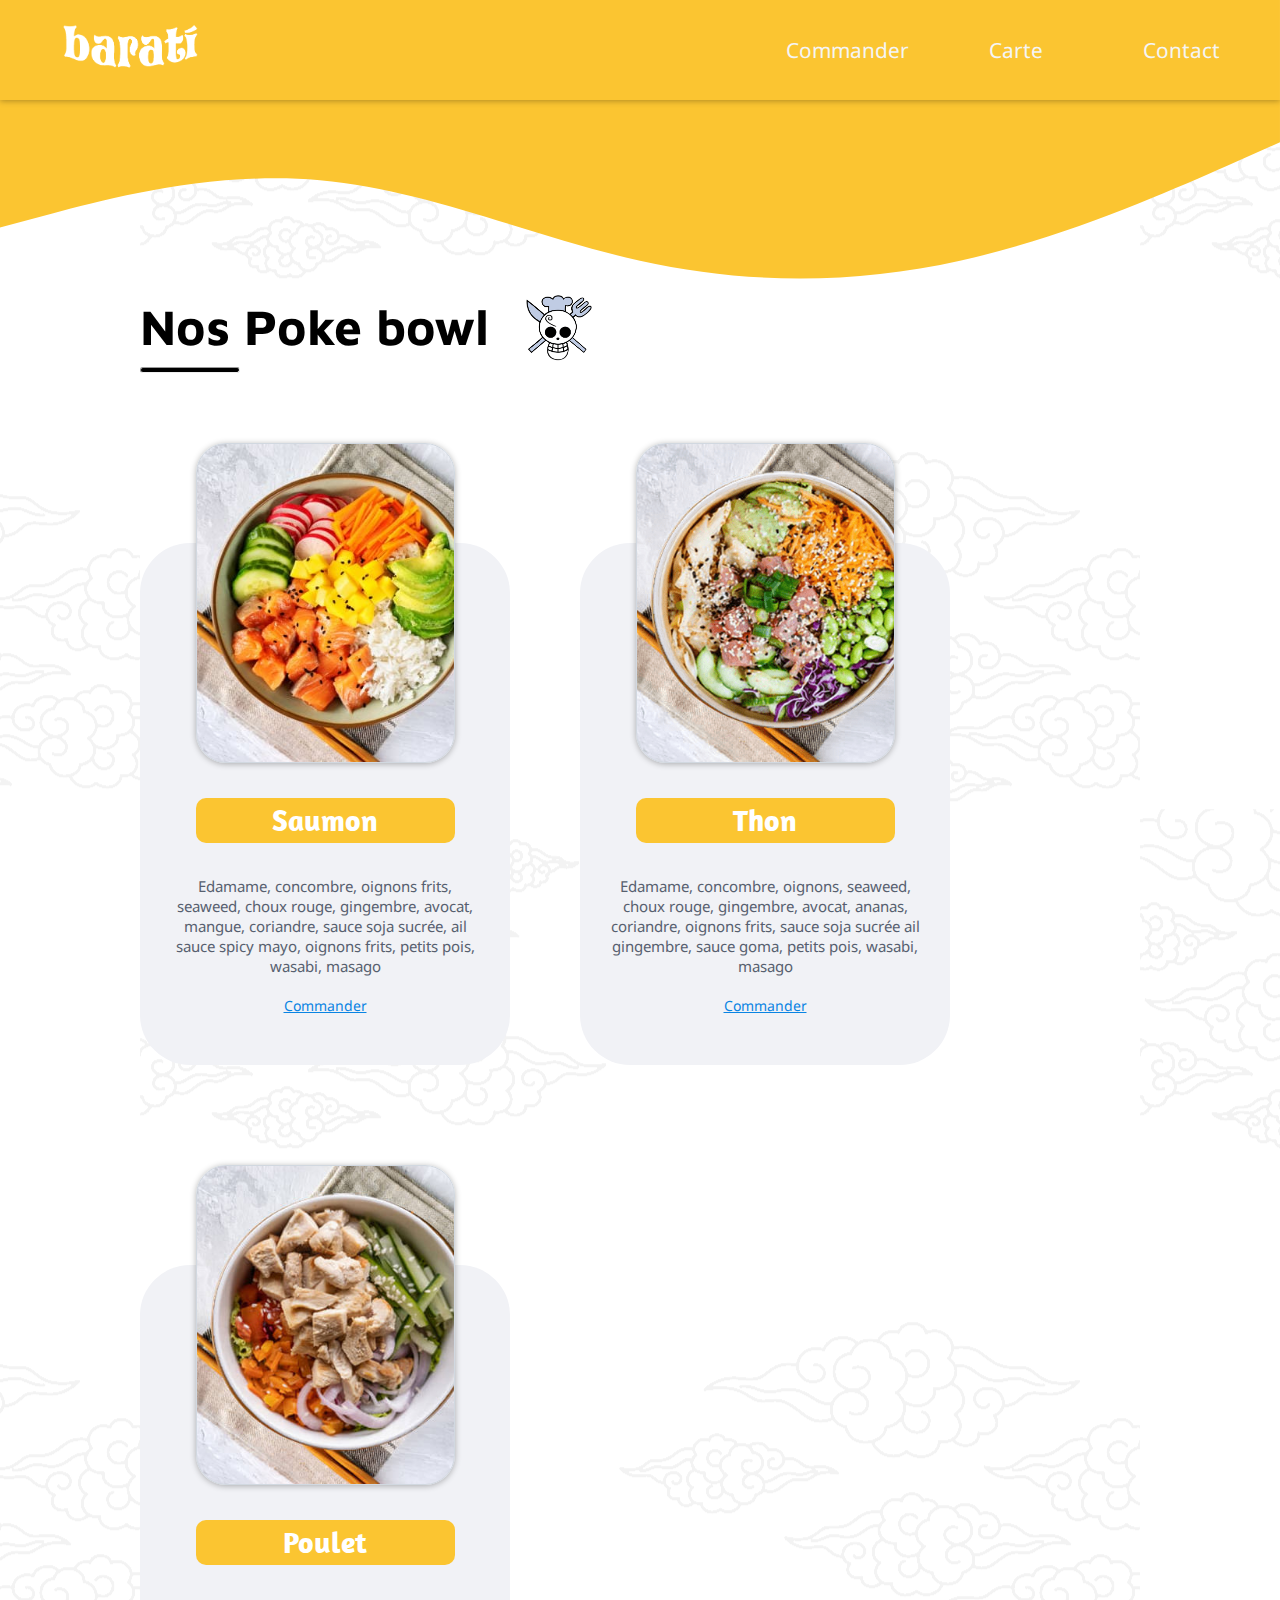
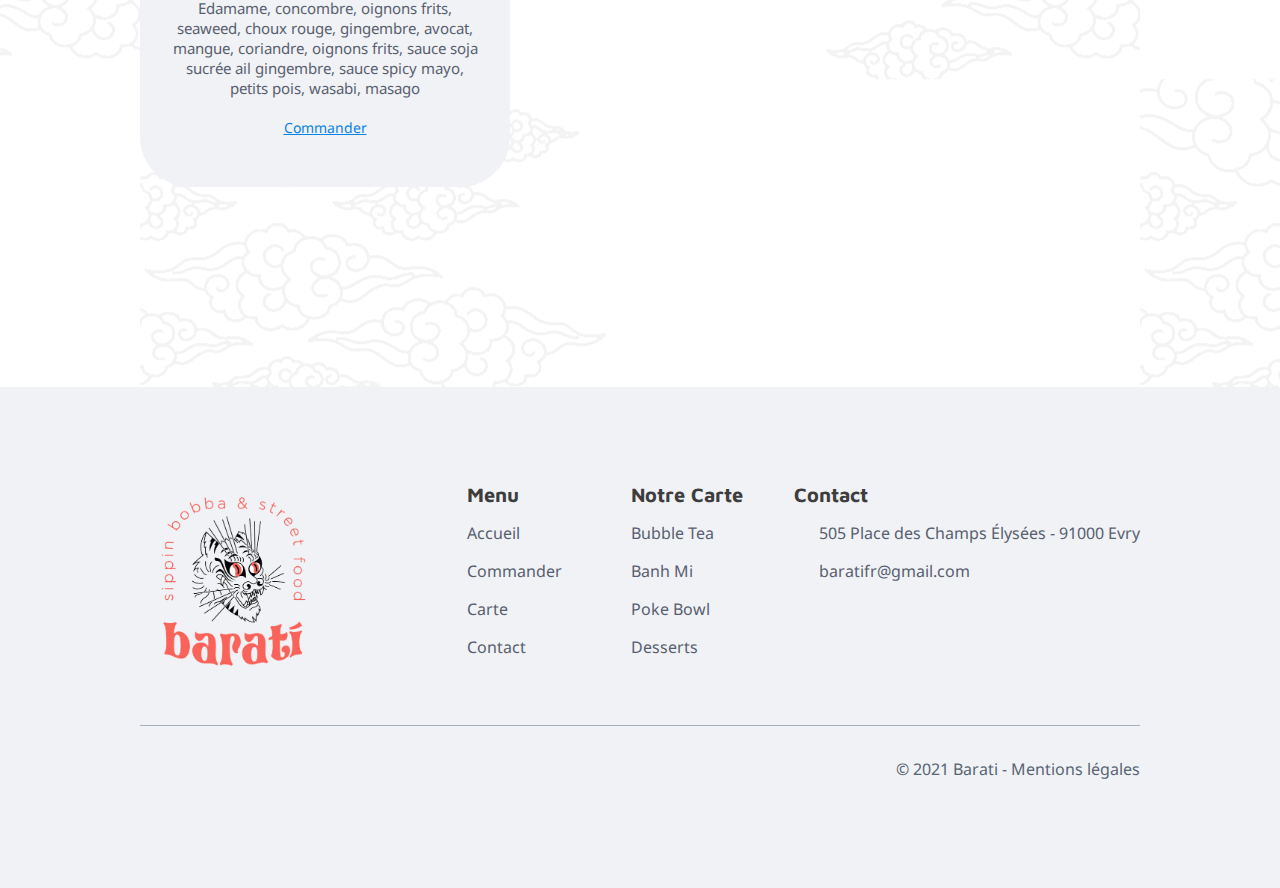
<file: html/pokebowl.html>
<!doctype html>
<html lang="fr">
	<head>
		<meta charset="UTF-8">
		<meta name="viewport" content="width=device-width, initial-scale=1.0">  
		<meta http-equiv="X-UA-Compatible" content="ie=edge">
		<meta name="robots" content="none">
		
		<title> Barati - Nos Poke Bowl</title>
		<link rel="shortcut icon" href="../img/logoicon.png" type="images/png"/>
		
		<meta name="description"
		content="Découvrez nos différentes reçettes de Poke Bowls disponibles au saumon, au thon et au poulet!">			

		
		<!--[CSS]-->
		<link rel="stylesheet" type="text/css" href="../css/bbt_page.css" />
		<link rel="stylesheet" type="text/css" href="../css/footer.css" />
		<link rel="stylesheet"  href="https://kit-pro.fontawesome.com/releases/v5.15.2/css/pro.min.css" rel="stylesheet" />
	</head>
	
	<body>
	
		<!-- BARRE DE NAVIGATION -->
		<nav class="navbar">
			<div class="nav-logo">
				<a href="../index.html" class="nav-logo">
					<img class="logo" src="../img/logotxt-blanc.png">
				</a>
			</div>
			<div class="nav-all">
				<ul class="nav-menu poke">
					<li class="nav-item">
						<a href="commander.html" class="nav-link">Commander</a>
					</li>
					<li class="nav-item" id="choix">
						<a href="#" class="nav-link" >Carte<i class="fas fa-chevron-down"></i></a>
						<ul class="nav-dropdown" id="choiceDrop" >
							<li>
								<a href="bubbletea.html">Bubble Tea</a>
							</li>
							<li>
								<a href="banhmi.html">Banh Mi</a>
							</li>
							<li>
								<a href="pokebowl.html">Poke Bowl</a>
							</li>
							<li>
								<a href="desserts.html">Desserts</a>
							</li>
						</ul>		
					</li>

					<li class="nav-item">
						<a href="horaires.html" class="nav-link">Contact</a>
					</li>
				</ul>
			</div>
			<div class="hamburger">
				<span class="bar"></span>
				<span class="bar"></span>
				<span class="bar"></span>
			</div>
		</nav>
		
		<!-- VAGUE -->
		<div class="bg_top">
			<div class="titre_bg_top poke">
			</div>
			<svg xmlns="http://www.w3.org/2000/svg" viewBox="0 0 1440 320">
			  <path fill="#fbc531" fill-opacity="1" d="M0,256L60,240C120,224,240,192,360,202.7C480,213,600,267,720,293.3C840,320,960,320,1080,293.3C1200,267,1320,213,1380,186.7L1440,160L1440,0L1380,0C1320,0,1200,0,1080,0C960,0,840,0,720,0C600,0,480,0,360,0C240,0,120,0,60,0L0,0Z"></path>
			</svg>
		</div>
		
		<!-- AFFICHAGE BBT -->
		<div class="bigbox">
			<div class="main">
				<div class="titre">
					<div class="ens">
						<h1> Nos Poke bowl </h1> <img src="../img/sanj.png" class="flag">
					</div>
					<hr>
				</div>
				<div class="galery">
					<div class="card-product">
						<div class="product_image" style="background-image:url('../img/bowl_saumon.jpg');">
						</div>
						<h5 class="product_name poke"> Saumon </h5>
						<p class="product_details alin"> Edamame, concombre, oignons frits, seaweed, choux rouge, gingembre, avocat, mangue, coriandre, sauce soja sucrée, ail
													sauce spicy mayo, oignons frits, petits pois, wasabi, masago</p>
						<p class="link"> <a href="commander.html">Commander </a></p>
					</div>
					<div class="card-product">
						<div class="product_image" style="background-image:url('../img/bowl_thon.png');">
						</div>
						<h5 class="product_name poke"> Thon </h5>
						<p class="product_details alin"> Edamame, concombre, oignons, seaweed, choux rouge, gingembre, avocat, ananas, coriandre, oignons frits, sauce soja sucrée ail gingembre,
													sauce goma, petits pois, wasabi, masago</p>
						<p class="link"> <a href="commander.html">Commander </a></p>
					</div>
					<div class="card-product">
						<div class="product_image" style="background-image:url('../img/bowl_poulet.jpg');">
						</div>
						<h5 class="product_name poke"> Poulet </h5>
						<p class="product_details alin"> Edamame, concombre, oignons frits, seaweed, choux rouge, gingembre, avocat, mangue, coriandre, oignons frits, sauce soja sucrée ail gingembre,
													sauce spicy mayo, petits pois, wasabi, masago</p>
						<p class="link"> <a href="commander.html">Commander </a></p>
					</div>
				</div>
			</div>

		</div>

		<footer>
			<div class="links">
				<div style="flex: 2;">
					<div class="nav-logo">
						<a href="../index.html" class="nav-logo">
							<img class="logocomplet" src="../img/logocomplet.png">
						</a>
					</div>
				</div>
				<div style="flex: 1;">
					<a class="scategorie">Menu</a>
					<a id="footerm" href="../index.html">Accueil</a>
					<a id="footerm" href="commander.html">Commander</a>
					<a id="footerm" href="bubbletea.html">Carte</a>
					<a id="footerm" href="horaires.html">Contact</a>
				</div>
				<div style="flex: 1;">
					<a class="scategorie">Notre Carte</a>
					<a id="footerm" href="bubbletea.html">Bubble Tea</a>
					<a id="footerm" href="banhmi.html">Banh Mi</a>
					<a id="footerm" href="pokebowl.html">Poke Bowl</a>
					<a id="footerm" href="desserts.html">Desserts</a>
				</div>
				<div>
					<a class="scategorie">Contact</a>
					<a id="footerm"><i class="fas fa-map-marker-alt"></i> 505 Place des Champs Élysées - 91000 Evry</a>
					<a id="footerm"><i class="fas fa-envelope"></i>baratifr@gmail.com</a>
				</div>
			</div>
			<div class="more">
				<div class="rsociaux">
					<a href="https://www.instagram.com/barati_boba/"><i class="fab fa-instagram"></i></a>
				</div>
				<p>© 2021 Barati - <a href="mentionslegales.html"> Mentions légales</a> </p>
			</div>
		</footer>
			
		
		<!--[JS]-->	
		<script src="../js/script.js"></script>
	</body>
</html>
</file>
<file: css/style.css>
/*
* Prefixed by https://autoprefixer.github.io
* PostCSS: v7.0.29,
* Autoprefixer: v9.7.6
* Browsers: last 4 version
*/

	@import url('https://fonts.googleapis.com/css2?family=Merienda+One&family=Noto+Sans&family=Reggae+One&family=Share:wght@700&display=swap');
	@import url('https://fonts.googleapis.com/css2?family=Amaranth:wght@700&family=Maven+Pro:wght@800&display=swap');
	@import url('https://fonts.googleapis.com/css2?family=Kaushan+Script&display=swap');
	@import url('https://fonts.googleapis.com/css2?family=Bebas+Neue&display=swap');
	
	
	html{
    scroll-behavior:smooth;
	}
	
	*{
	padding: 0;
	margin: 0;
	text-decoration: none;
	list-style: none;
	-webkit-box-sizing: border-box;
	        box-sizing: border-box;
	color:black;
	}

	body {
		margin: 0;
		padding: 0;
		min-height:100vh;
		font-family: 'Maven Pro', sans-serif;
		color: white;
		background-image:url('../img/Nuage.png');
		background-position: center;
	}

				/* BARRE DE NAVIGATION */
	.navbar {
		display: -webkit-box;
		display: -ms-flexbox;
		display: flex;
		-webkit-box-pack: justify;
		    -ms-flex-pack: justify;
		        justify-content: space-between;
		-webkit-box-align: center;
		    -ms-flex-align: center;
		        align-items: center;
		height:auto;
		-webkit-box-shadow: 0 0.0625rem 0.375rem 0 rgb(0 0 0 / 30%);
		        box-shadow: 0 0.0625rem 0.375rem 0 rgb(0 0 0 / 30%);
		padding-left:60px;
		padding-right:60px;
		height:100px;
		background-color:white;
	}
	
	.bubbl{
		background-color: #EF174A;
		color: white;
		border-bottom:white;
	}

	
	.hamburger {
		display: none;
	}

	.bar {
		display: block;
		width: 25px;
		height: 3px;
		margin: 5px auto;
		-webkit-transition: all 0.3s ease-in-out;
		-o-transition: all 0.3s ease-in-out;
		transition: all 0.3s ease-in-out;
		background-color: #101010;
	}

	.nav-menu {
		display: -webkit-box;
		display: -ms-flexbox;
		display: flex;
		-webkit-box-pack: justify;
		    -ms-flex-pack: justify;
		        justify-content: space-between;
		-webkit-box-align: center;
		    -ms-flex-align: center;
		        align-items: center;
	}

	.nav-item {
		margin-left: 5rem;
	}

	.nav-link{
		font-size: 1.3rem;
		font-weight: 400;
		height:50px;
		font-family: 'Noto Sans', sans-serif;
	}


	.nav-link:hover{
		color: #747d8c;
		-webkit-transition: .5s;
		-o-transition: .5s;
		transition: .5s
	}

	.nav-logo {
		font-size: 2.1rem;
		font-weight: 500;
		color: black;
	}
	
	.logo{
		height:50px;
		width:auto;
	}
	
		
	.nav-link i{
		font-size:20px;
		color: #475569;
		margin-left:20px;
		
	}

	.nav-dropdown {
		position: absolute;
		display: none;
		z-index: 10;
		-webkit-box-shadow: 0 3px 12px rgba(0, 0, 0, 0.15);
		        box-shadow: 0 3px 12px rgba(0, 0, 0, 0.15);
		text-align:center;
		font-family: 'Noto Sans', sans-serif;
		background-color:whitesmoke;
	}
	
	.nav-dropdown li{
		padding: 1.7rem 0;
		width:120px;
		
	}
	
	.nav-dropdown li a{
		font-size:15px;
	}
	
	.nav-menu li:hover ul{
		display:block;
	}
	
		
		


	@media only screen and (max-width: 768px) {
		button{
			display:none;
		}
		.navbar{
			height:10vh;
			padding:0px 20px 0px 20px;
		}
		
		.logo{
			width:100px;
			height:auto;
		}
		
		.nav-all{
			position: absolute;
			top: 10vh;
			left: -100%;
			width: 100%;
			z-index: 998;
			background: rgba(0,0,0,0.8);
			height: 100vh;
			-webkit-transition:ease-in-out 0.3s;
			-o-transition:ease-in-out 0.3s;
			transition:ease-in-out 0.3s;
		}
		
		.nav-menu {
			position: absolute;
			-webkit-box-orient: vertical;
			-webkit-box-direction: normal;
			    -ms-flex-direction: column;
			        flex-direction: column;
			background-color: white;
			top:-3px;
			width: 100%;
		}
		
		.nav-all.active{
			left:0;
			-webkit-transition:ease-in-out 0.3s;
			-o-transition:ease-in-out 0.3s;
			transition:ease-in-out 0.3s;

		}

		.nav-item {
			margin: 1.5rem 0;
			width:100%;
			text-align: left;

		}
		
		.nav-link{
			padding-left:30px;
		}

		.hamburger {
			display: block;
			cursor: pointer;
		}
		
		.hamburger.active .bar:nth-child(2) {
			opacity: 0;
		}

		.hamburger.active .bar:nth-child(1) {
			-webkit-transform: translateY(8px) rotate(45deg);
			    -ms-transform: translateY(8px) rotate(45deg);
			        transform: translateY(8px) rotate(45deg);
		}

		.hamburger.active .bar:nth-child(3) {
			-webkit-transform: translateY(-8px) rotate(-45deg);
			    -ms-transform: translateY(-8px) rotate(-45deg);
			        transform: translateY(-8px) rotate(-45deg);
		}
		
		.nav-menu li:hover ul{
			display:none;
			position:relative;
			-webkit-box-orient:vertical;
			-webkit-box-direction:normal;
			    -ms-flex-direction:column;
			        flex-direction:column;
			top:25px;
			width:100%;
			text-align:left;
		}
		
		.nav-dropdown li {
			width:100%;
			border-bottom:1px solid rgb(206, 214, 224);
			padding:1rem 0;
		}
		
		.nav-dropdown li a {
			padding-left:60px;
		}
		
		.actionner{
			display:block!important;
		}
		
		.up{
			position:relative;
			display:block!important;
			width:100%;
			z-index:1;
			background:url('../img/brownsugar_bg3.jpg') no-repeat;
			background-size:cover;
			height:60vh;
			filter: contrast(130%);
		}
		
		.fondlogo{
			width:40%;
			height:auto;
			margin-left:110px;
			margin-top:16vh;
			position:absolute;
		}
		
		.blocBtn{
			padding-top:20px;
			display:flex;
			flex-direction:column;
			padding-left:17px;
			padding-right:17px;
			margin-left:auto;
			margin-right:auto;
		}
		
		.choixCarte{
			background-color:rgba(239, 23, 74,0.5);
			border-radius:30px;
			margin-bottom:15px;
			border-bottom:0px;
		}
		
		.choix-drop{
			display:none;
		}
		
		.choix-drop li{
			padding:10px 0px;
			text-align:center;
			border-bottom:1px solid white;
			border-radius:5px;
		}
		
		.last{
			border-bottom:0px solid white!important;
		}
		
		.choix-drop li a{
			color:white;
			font-family:'Noto Sans', sans-serif;
			font-size:12px;
		}
		
		.blocBtn span{
			font-family:'Noto Sans', sans-serif;
			font-size:20px;
			color:white;
			margin-bottom:15px;
		}
		
		
		.btnPrinc{
			display:block;
			padding:10px 0px;
			border-radius:30px;
			font-family: 'Maven Pro', sans-serif;
			color:white;
			width:100%;
			font-weight:bold;
			margin-left:auto;
			margin-right:auto;
			font-size:15px;
			background-color:rgba(255, 118, 117,1.0);
			text-align:center;
		}
		
		.btnPrinc i{
			color:white;
			margin-right:5px;
		}
		
		.colo1{
			background-color:rgba(116, 185, 255, 1.0);
		}
		
		.colo2{
			background:#393c41;
			color:rgba(255,255,255, 1.0);
			margin-top:15px;
			margin-bottom:15px;
		}
		
		.blocBtn2{
			margin-bottom:30px;
			padding:30px 17px;
		}
		.blocBtn2 span{
			font-size:20px;
			font-family:'Noto Sans',sans-serif;
		}
		
		.blocBtn2 a{
			margin-top:15px;
		}
		
	
		

	}
	
	
	
				/* LANDING */
	.contenu{
		padding:70px 120px 60px 120px;
		position:relative;
		width:100%;
		display:-webkit-box;
		display:-ms-flexbox;
		display:flex;
		-webkit-box-orient:horizontal;
		-webkit-box-direction:normal;
		    -ms-flex-direction:row;
		        flex-direction:row;
		-webkit-box-pack:justify;
		    -ms-flex-pack:justify;
		        justify-content:space-between;
		-webkit-box-align:center;
		    -ms-flex-align:center;
		        align-items:center;
		margin-top:10px;
	}
	
	.image-container img{
		display:none;
		transition: 0.3s;
	}
	
	.imgBbt{
		position:absolute;
		z-index:1;
		top:60px;
		right:150px;
		max-height:450px;
	}
	
	.bubble{
		margin-top:20px;
		margin-right:50px;
	}
	
	.mochis{
		right:200px;
		top:130px;
		max-width:500px;
	}
	
	.ban{
		width:500px;
		height:auto;
		right:100px;
	}
	
	
	.contenu span{
		font-size:65px;
		font-weight:bold;
		color:#2b3437;
	}
	
	.contenu span b{
		font-family: 'Reggae One', cursive;
		color:#fa635a;
	}
	
	#produit2{
		color:#26de81;
	}
	
	#produit3{
		color:#0984e3;
	}
	
	.txtProduit{
		position:absolute;
		display:none;
	}
	
	.active{
		display: block!important;
		-webkit-transition: .3s;
		-o-transition: .3s;
		transition: .3s;
	}
	
	.contenu p{
		padding-top:20px;
		max-width:700px;
		font-family: 'Noto Sans', sans-serif;
	}
	
	.ptitpara{
		display:none;
	}
	

	#prev,#next{
		cursor:pointer;
		height: 40px;
		width: 40px;
		position: absolute;
		background-color: black;
		opacity:0.3;
		color: #ffffff;
		margin: auto;
		top: 0;
		bottom: 0;
		border: none;
		border-radius: 3px;
		font-size: 18px;
		font-weight: bolder;
		z-index:5;
	}
	#prev{
		left: 20px;
	}
	#next{
		right: 20px;
	}
	
	.suite{
		padding:0px 120px;
		background-color:#fa635a;
		width:100%;
		min-height:350px;
		display:none;
		position:relative;
		
	}
	
	#contenu2{
		background-color:#20bf6b;
	}
	
	#contenu2 a{
		background-color:#78e08f;
	}
	
	#contenu2 .sousIcone{
		color:#20bf6b;
	}
	
	#contenu3{
		background-color:#74b9ff;
	}
	
	#contenu3 a{
		background-color:#0abde3;
	}
	
	#contenu3 .sousIcone{
		color:#74b9ff;
	}
	
	
	
	.suite a{
		margin-top:30px;
		display:inline-block;
		background-color:#ff6b81;
		padding:10px 38px;
		border-radius:40px;
		border:2px solid white;
		color:white;
		height:50px;
		font-weight:bold;
		font-family:'Reggae One', cursive;
		text-align:center;
		z-index:5;
		position:relative;
	}

	
	.suite a i{
		color:white;
	}
	
	
	.luffy{
		display:none;
	}
	
	.luffy2{
		display:block;
		height:300px;
		width:auto;
		margin-left:250px;
		position:absolute;
		bottom:0;
		z-index:0;
	}
	


	
	
	@media (max-width: 768px) { /* TELEPHONES */
		
		.contenu{
			-webkit-box-orient:vertical;
			-webkit-box-direction:normal;
			    -ms-flex-direction:column;
			        flex-direction:column;
			padding:30px 30px 30px 30px;
			margin-top:60px;
		}
		
		.textBox{
			display:none;
		}
		
		.contenu span{
			font-size:35px!important;
		}
		
		.imgBbt{
			position:absolute;
			top:-4vh;
			right:20%;
			height:370px;
			width:auto;

		}
		
		.bubble{
			-webkit-transform: rotate(0deg)!important;
			    -ms-transform: rotate(0deg)!important;
			        transform: rotate(0deg)!important;
			margin-right:0px;
			margin-top:0px;
		}
		
		.mochis{
			width:90%;
			height:auto;
			left:4%;

		}
		
		.prdct-name{
			text-align:center;
			margin-top:10%;
			padding:2% 10%;
			font-size:25px;
			font-family: 'Reggae One', cursive;
			background-color:white;
			margin-left:auto;
			margin-right:auto;
			border-radius:30px;
			width:75%;
		}
		
		.cRouge{
			color:#fa635a;
		}
		
		.cVert{
			color:#20bf6b;
		}
		
		.cBleu{
			color:#74b9ff;
		}
		
		
		#content2{
			top:36%;
			left:10%;
			width:85%;
			height:auto;
			-webkit-transform: rotate(0deg);
			    -ms-transform: rotate(0deg);
			        transform: rotate(0deg);
			z-index:5;
			
		}
		
		#content3{
			top:72%;
			z-index:5;
		}
		
		.suite{
			margin-top:300px;
			padding:0px;
			padding-top: 50px;
			height:auto;
			display:none;
			position:relative;
			min-height:400px;
		}
		
		
		.mobile-only{
			display:block!important;
		}
		
		#contenu1{
			margin-top:200px;
		}
		
		.conteneur{
			display:flex;
			flex-direction:column;
			position:relative;
		}
		
		.conteneur .active{
			display:-webkit-box!important;
			display:-ms-flexbox!important;
			display:flex!important;
			-webkit-box-orient:vertical;
			-webkit-box-direction:normal;
			    -ms-flex-direction:column;
			        flex-direction:column;
		}
		
		.imgBanh{
			position:absolute;
		}
		
		.btnDecouvrir{
			margin-left:auto;
			margin-right:auto;
			position:relative;
			opacity:0.9;

		}
		
		.ptitpara{
			display:block;
			margin-top:120px;
			text-align:justify;
			font-family: 'Noto Sans', sans-serif;
			color:white;
			font-size:15px;
		}
		
		#contenu2 .ptitpara{
			margin-top:20px;
		}
		
		#contenu3 .ptitpara{
			margin-top:20px;
		}
		
		.ptitpara strong{
			color:white;
		}

		.suite a{
			-webkit-box-ordinal-group:3;
			    -ms-flex-order:2;
			        order:2;
			margin-top:40px;
			display:none;			
		}
	
		#prev,#next{
			top: 400%;
			width:25px;
		}
		
		.bloc{
			-webkit-box-ordinal-group:2;
			    -ms-flex-order:1;
			        order:1;
			-webkit-box-orient:vertical;
			-webkit-box-direction:normal;
			    -ms-flex-direction:column;
			        flex-direction:column;
		}
		
		.sbloc{
			margin-bottom:50px;
		}
		
		.ingred{
			padding:0px 30px 0px 30px;
			height:100px;
		}
		
		.sousIcone{
			width:250px;
		}
		
		.luffy2{
			display:none;
		}
		
		.luffy{
			position:absolute;
			bottom:0;
			display:block;
			height:auto;
			margin-top:20px;
			width:70%;
			margin-left:50px;
			-webkit-box-ordinal-group:4;
			    -ms-flex-order:3;
			        order:3;
			
		}
		
		.chopper{
			width:60%;
			margin-left:70px;

		}
		

	}
	
	@media screen and (device-aspect-ratio: 40/71) { /* IPHONE 5 */
		
		.btnPrinc{
			padding:15px 20px;
			font-size:15px;
		}
		
		.blocBtn span{
			font-size:20px;
		}
		
		.choix-drop li{
			padding:10px 0px;
		}
		
		.choix-drop li a{
			font-size:12px;
		}
		
		.imgBbt{
			height:340px;
		}
		
		.bubble{
			margin-right:-10px;
		}
		
		.mochis{
			width:85%; height:auto;
		}
	}
	
	@media screen and (device-aspect-ratio: 3/4) { /* TABLETTE */
		.suite{
			min-height:200px;
		}
		.imgBbt{
			margin-right:100px;
		}
		
		#content2{
			top:105%;
			left:22%;
			width:50%;
			height:auto;
			-webkit-transform: rotate(0deg);
			    -ms-transform: rotate(0deg);
			        transform: rotate(0deg);
			
		}

		.bloc{
			flex-direction:row;
			justify-content:space-between;
		}
		
		.ingred{
			height:90px;
		}
		
		.sousIcone{
			width:200px;
		}
		
		.luffy{
			width:350px;
			height:auto;
			margin-left:25%;
		}
	}
	
	
	.main{
		padding-top:80px;
		position:relative;

	}
	
	
	.emote{
		padding-top:20px;
		height:70px!important;
	}
	
	.main h1{
		margin-left:auto;
		margin-right:auto;
		padding-bottom:25px;
		text-align:center;
		font-family:'Maven Pro', sans-serif;
		font-size:60px;
		-webkit-margin-after:0px;
		        margin-block-end:0px;
	}
	
	hr{
		margin-bottom:70px;
		width:50%;
		margin-left:auto;
		margin-right:auto;
		height:3px;
		background-color:#747d8c;
	}

	
	h3{
		margin-top:100px;
		margin-bottom:70px;
		margin-left:auto;
		margin-right:auto;
		padding-bottom:25px;
		text-align:center;
		font-family:'Maven Pro', sans-serif;
		font-size:60px;
	}
		
	
	.rect{
		padding:30px;
		margin-left:auto;
		margin-right:auto;
		margin-bottom:100px;
		width:1270px;
		display:-webkit-box;
		display:-ms-flexbox;
		display:flex;
		-webkit-box-pack:justify;
		    -ms-flex-pack:justify;
		        justify-content:space-between;
	}
	
	.feed{
		width:1270px;
		margin-left:auto;
		margin-right:auto;
		height:auto;
		display:-webkit-box;
		display:-ms-flexbox;
		display:flex;
	}
	
	
	.droite{
		display:-webkit-box;
		display:-ms-flexbox;
		display:flex;
		-webkit-box-orient:vertical;
		-webkit-box-direction:normal;
		    -ms-flex-direction:column;
		        flex-direction:column;
	}
	

	.contour{
		margin-top:auto;
		margin-bottom:auto;
		width:392px;
		height:444px;
		position:relative;
		-webkit-box-shadow: 0 0 10px #9ecaed;
		        box-shadow: 0 0 10px #9ecaed;
		border: 2px solid rgb(116, 185, 255);
		border-radius: 7px;
		background-color:white;
	}
	
	.imageCarre{
		margin-top:5%;
		margin-left:5%;
		width:100%;
		height:auto;
	}
	
	.desc{
		width:60%;
		text-align:justify;
		font-family: 'Noto Sans', sans-serif;
		font-size:18px;
	}
	
	.desc h2{
		font-size:60px;
		font-family: 'Kaushan Script', cursive;
		color: #575fcf;
	}

	.eapps-remove-link{
		display:none!important;
	}
	@media (max-width:1280px){ /*------- ECRANS 13 POUCES --------*/
		.imgBbt{
			max-height:370px;
			right:50px;
		}
		
		.mochis{
			top:100px;
		}
		
		.ban{
			transform: rotate(40.40deg);
			max-width:400px;
			right:50px;
		}
		
		.contenu span{
			font-size:50px;
		}
		
		.rect{
			width:1000px;
		}
		
		.contour{
			width:330px;
			height:400px;
		}
		
		.feed{
			width:1000px;
		}
		

	}
	


	
	@media (min-width:1700px){
		.rect{
			width:1500px;
		}
		
		hr{
			width:40%;
		}
		
		.feed {
			width:1500px;
		}
	}
	
	
	
	@media (max-width: 768px) {
		.rect{
			width:95%;
			display:-webkit-box;
			display:-ms-flexbox;
			display:flex;
			-webkit-box-orient:vertical!important;
			-webkit-box-direction:normal!important;
			    -ms-flex-direction:column!important;
			        flex-direction:column!important;
			padding:0px;
			margin:0px;
		}
		
		.main hr{
			margin-bottom:30px;
		}
		
		.main h1{
			font-size:33px;
			padding-left:15px;
			padding-right:15px;
		}
		
		.intro{
			text-align:justify;
			font-family:'Noto Sans', sans-serif;
			padding:0px 30px;
			margin-bottom:40px;
			font-size:18px;
		}
			
		
		.contour{
			-webkit-box-ordinal-group:2;
			    -ms-flex-order:1;
			        order:1;
			width:80%;
			height:auto;
			margin-left:auto;
			margin-right:auto;
		}
		
		.desc{
			-webkit-box-ordinal-group:3;
			    -ms-flex-order:2;
			        order:2;
			width:90%;
			margin-left:auto;
			margin-right:auto;
			padding-left:15px;
			font-size:18px;
		}
	
		
		.feed{
			width:95%;
		}
		
		h1.inst{
			margin-bottom:0px!important;
		}
		
		h3{
			margin-top:50px;
			margin-bottom:50px;
			font-size:35px;
		}
		
		.desc h2{
			margin-top:30px;
			font-size:45px;
		}
	}
	


	
	/* ------------------------PAGES Horaires----------------------- */
	
	.bigBloc{
		margin-top:100px;
		display:-webkit-box;
		display:-ms-flexbox;
		display:flex;
		-webkit-box-orient:horizontal;
		-webkit-box-direction:normal;
		    -ms-flex-direction:row;
		        flex-direction:row;
		margin-left:auto;
		margin-right:auto;
		background-color:white;
		-webkit-box-shadow: 0 0.0625rem 0.375rem 0 rgba(255, 107, 129,1.0);
		        box-shadow: 0 0.0625rem 0.375rem 0 rgba(255, 107, 129,1.0);
		padding:40px;
		justify-content:space-between;
		width:1200px;
	}
	
	.tarte{
		width:50%;
	}
	
	.tarte h1{
		text-transform: uppercase;
		font-size:38px;
		margin-bottom:20px;
		color:#ee5253;
	}

	.horaire table tr{
		height:30px;
		font-family: 'Noto Sans', sans-serif;
		text-transform:none;	
	}
	
	.jour{
		width: 35%;
	}
	
	.map{
		border: 2px solid #dfe6e9;
		border-radius:5px;
	}
	
	@media (min-width:1700px){
		.bigBloc{
			max-width:1200px;
		}
	
	}

	
	@media (max-width: 768px) {
		.bigBloc{
			margin-top:0px;
			-webkit-box-orient:vertical;
			-webkit-box-direction:normal;
			    -ms-flex-direction:column;
			        flex-direction:column;
			padding:20px;
			width:100%;
		}
		
		.tarte{
			width:100%;
			margin-bottom:25px;
		}
	}
	
	/* ------------------------PAGES COMMANDER ----------------------- */
	.conteneur2{
		margin-top:50px;
		display:-webkit-box;
		display:-ms-flexbox;
		display:flex;
		-webkit-box-orient:horizontal;
		-webkit-box-direction:normal;
		    -ms-flex-direction:row;
		        flex-direction:row;
		max-width:1270px;
		height:500px;
		margin-left:auto;
		margin-right:auto;
		background-color:white;
		-webkit-box-shadow: 0 0.0625rem 0.375rem 0 rgb(0 0 0 / 20%);
		        box-shadow: 0 0.0625rem 0.375rem 0 rgb(0 0 0 / 20%);
	}
	
	@media (min-width:1700px){
		.conteneur2{
			max-width:1500px;
		}
	
	}
	
	
	.pbloc{
		width:50%;
		background-size: cover;
		background-position:center;
		background-repeat:no-repeat;
		height:100%;
		position:relative;
		text-align:center;
	}
	
	.layer{
		background-color: rgba(0,0,0, .4);
		position: absolute;
		top: 0;
		left: 0;
		width: 100%;
		height: 100%;
	}
	
	.pbloc h2{
		font-size:60px;
		font-family: 'Kaushan Script', cursive;
		color: whitesmoke;
		padding-top:30px;
	}
	
	.pru{
		font-family: 'Noto Sans', sans-serif;
		font-size:20px;
		margin-top:30px;
		color:whitesmoke;
		padding:0px 40px 0px 40px;
	}
	
	.btn{
		font-size:25px;
		background-color:rgba(0, 184, 148,1.0);
		height:50px;
		border-radius:5px;
		padding-top:8px;
		width:200px;
		color:white;
		margin-top:40px;
		margin-left:auto;
		margin-right:auto;
		cursor:pointer;
	}
	
	.cmd{
		font-size:25px;
		border-radius:5px;
		background-color:rgba(0, 184, 148,1.0);
		color:white;
		padding:10px 15px;
	}

	@media (max-width: 768px) {
		.conteneur2{
			max-width:100%;
			display:-webkit-box;
			display:-ms-flexbox;
			display:flex;
			-webkit-box-orient:vertical;
			-webkit-box-direction:normal;
			    -ms-flex-direction:column;
			        flex-direction:column;
			height:1000px;
		}
		
		.pbloc{
			width:100%;
			border-bottom: 1px solid white;
		}
		
		.pbloc h2{
			font-size:50px;
		}
	}
	
	/* ------------------------PAGE MENTIONS LEGALES ----------------------- */
	.content{
		max-width:1270px;
		margin-left:auto;
		margin-right:auto;
		padding-top:40px;
		font-family: 'Noto Sans', sans-serif;
	}
	
	.content h1{
		font-size:38px;
		font-family: 'Maven Pro', sans-serif;
	}
		
	
	.sep{
		width:100%;
		margin-top:40px;
		margin-bottom:0px;
		background-color:#FDFDFD;
	}
	
	.content h2{
		margin-bottom:5px;
		margin-top:50px;
		font-size:30px;
		font-family: 'Maven Pro', sans-serif;
		color:#ee5253;
	}
	
	.nop{
		margin-top:0px!important;
	}
	@media (min-width:1700px){
		.content{
			max-width:1500px;
		}
	
	}
	
	
	@media (max-width:1280px){
		
		.contenu{
			padding-left:80px;
		}
		
		.bigBloc{
			max-width:1000px;
		}
		
		.content{
			padding:30px 50px;
		}
		
		.sep{
			margin-top:0px;
		}
	}
	@media (max-width: 768px) {
		.content{
			padding:30px 20px 0px 20px;
			width:100%;
		}
		
	}
</file>
<file: css/footer.css>
/*
* Prefixed by https://autoprefixer.github.io
* PostCSS: v7.0.29,
* Autoprefixer: v9.7.6
* Browsers: last 4 version
*/

	@import url('https://fonts.googleapis.com/css2?family=Merienda+One&family=Noto+Sans&family=Reggae+One&family=Share:wght@700&display=swap');
	@import url('https://fonts.googleapis.com/css2?family=Amaranth:wght@700&family=Maven+Pro:wght@800&display=swap');
	@import url('https://fonts.googleapis.com/css2?family=Kaushan+Script&display=swap');




	/* FOOTER */
	footer {
		padding: 6rem 0;
		background-color:rgba(241, 242, 246,1.0);
		color: black;
		text-align: left;
		margin-top:100px;
		font-family:'Noto Sans', sans-serif;
		font-size:16px;
	}
	
	.logocomplet{
		height:200px;
		width:auto;
	}

	footer .links {
		padding-bottom: 1rem;
		border-bottom: 1px solid #a4b0be;
		max-width:1270px;
		margin-left:auto;
		margin-right:auto;
	}
	
	footer > div {
		display: -webkit-box;
		display: -ms-flexbox;
		display: flex;
		margin: 0 4rem;
	}

	footer .links div {
		display: -webkit-box;
		display: -ms-flexbox;
		display: flex;
		-webkit-box-orient: vertical;
		-webkit-box-direction: normal;
		    -ms-flex-direction: column;
		        flex-direction: column;
	}

	
	footer .links div a {
		margin-bottom: 1rem;
		color: rgba(87, 96, 111,1.0);
	}
	
	footer .scategorie{
		font-weight: bold;
		font-family:'Maven Pro', sans-serif;
		font-size:20px;
		color:#3d3d3d!important;
	}
	
	footer .links div a .fas{
		width:12px;
		height:auto;
		padding-right:25px;
		color: #3d3d3d;
	}
		

	footer .more {
		display: -webkit-box;
		display: -ms-flexbox;
		display: flex;
		-webkit-box-orient: horizontal;
		-webkit-box-direction: normal;
		    -ms-flex-direction: row;
		        flex-direction: row;
		margin-top: 2rem;
		max-width:1270px;
		margin-left:auto;
		margin-right:auto;
	}

	footer > div {
		display: -webkit-box;
		display: -ms-flexbox;
		display: flex;
		margin: 0 4rem;
	}

	footer .more p, footer .more p a{
		text-align: right;
		margin: 0;
		-webkit-box-flex: 1;
		    -ms-flex: 1;
		        flex: 1;
		color:#576574;
	}

	footer .more .rsociaux a {
		margin-right: 1rem;
	}
	
	.fab{
		color:#3d3d3d!important;
		font-size:25px;
	}
	
	@media (max-width:1280px){ /*------- ECRANS 13 POUCES --------*/
		footer .links{
			max-width:1000px;
		}
		
		footer .more{
			max-width:1000px;
		}
	}
	
	@media (min-width:1700px){
		footer .links{
			max-width:1500px;
		}
		
		footer .more{
			max-width:1500px;
		}
	}
	
	.loginsta{
		width:25px;
		height:28px;
	}
	
	@media (max-width: 768px) {
		footer{
			width:100%;
			display:-webkit-box;
			display:-ms-flexbox;
			display:flex;
			-webkit-box-orient:vertical;
			-webkit-box-direction:normal;
			    -ms-flex-direction:column;
			        flex-direction:column;
		}
		
		footer .links{
			-webkit-box-orient:vertical;
			-webkit-box-direction:normal;
			    -ms-flex-direction:column;
			        flex-direction:column;
			text-align:center;
			padding: 0px 20px 0px 20px;
		}
		
		footer .links div{
			margin-bottom:50px;
		}
		
		footer .more{
			display:-webkit-box;
			display:-ms-flexbox;
			display:flex;
			-webkit-box-orient:vertical;
			-webkit-box-direction:normal;
			    -ms-flex-direction:column;
			        flex-direction:column;
		}
		
		footer .more .rsociaux{
			margin-left:auto;
			margin-right:auto;
			margin-bottom:20px;
		}
		
		.fab{
			font-size:18px;
		}
	}
</file>
<file: css/bbt_page.css>
/*
* Prefixed by https://autoprefixer.github.io
* PostCSS: v7.0.29,
* Autoprefixer: v9.7.6
* Browsers: last 4 version
*/

	@import url('https://fonts.googleapis.com/css2?family=Merienda+One&family=Noto+Sans&family=Reggae+One&family=Share:wght@700&display=swap');
	@import url('https://fonts.googleapis.com/css2?family=Amaranth:wght@400;700&family=Maven+Pro:wght@700&display=swap');
	@import url('https://fonts.googleapis.com/css2?family=Acme&display=swap');
	
	*{
	padding: 0;
	margin: 0;
	text-decoration: none;
	list-style: none;
	-webkit-box-sizing: border-box;
	        box-sizing: border-box;
	color:black;
	}

	body {
		margin: 0;
		padding: 0;
		min-height:100vh;
		font-family: 'Maven Pro', sans-serif;
		color: white;
		background-image:url('../img/Nuage.png');
		background-position: center;
	}

				/* BARRE DE NAVIGATION */
	.navbar {
		display: -webkit-box;
		display: -ms-flexbox;
		display: flex;
		-webkit-box-pack: justify;
		    -ms-flex-pack: justify;
		        justify-content: space-between;
		-webkit-box-align: center;
		    -ms-flex-align: center;
		        align-items: center;
		height:auto;
		-webkit-box-shadow: 0 0.0625rem 0.375rem 0 rgb(0 0 0 / 30%);
		        box-shadow: 0 0.0625rem 0.375rem 0 rgb(0 0 0 / 30%);
		padding-left:60px;
		padding-right:60px;
		height:100px;
		width:100%;
		position:absolute;
	}
	
	.hamburger {
		display: none;
	}

	.bar {
		display: block;
		width: 25px;
		height: 3px;
		margin: 5px auto;
		-webkit-transition: all 0.3s ease-in-out;
		-o-transition: all 0.3s ease-in-out;
		transition: all 0.3s ease-in-out;
		background-color: white;
	}

	.nav-menu {
		display: -webkit-box;
		display: -ms-flexbox;
		display: flex;
		-webkit-box-pack: justify;
		    -ms-flex-pack: justify;
		        justify-content: space-between;
		-webkit-box-align: center;
		    -ms-flex-align: center;
		        align-items: center;
	}

	.nav-item {
		margin-left: 5rem;
	}

	.nav-link{
		font-size: 1.3rem;
		font-weight: 400;
		color: whitesmoke;
		height:50px;
		font-family: 'Noto Sans', sans-serif;
	}
	
	.fa-chevron-down:before {
		color:white;
	}
	
	.nav-link:hover{
		color: #dfe4ea;
		-webkit-transition: .5s;
		-o-transition: .5s;
		transition: .5s
	}

	.nav-logo {
		font-size: 2.1rem;
		font-weight: 500;
		color: White;
	}
	
	.logo{
		height:50px;
		width:auto;
	}
	
		
	.nav-link i{
		font-size:20px;
		color: #475569;
		margin-left:20px;
	}

	.nav-dropdown {
		position: absolute;
		display: none;
		z-index: 1;
		-webkit-box-shadow: 0 3px 12px rgba(0, 0, 0, 0.15);
		        box-shadow: 0 3px 12px rgba(0, 0, 0, 0.15);
		text-align:center;
		font-family: 'Noto Sans', sans-serif;
		background-color:whitesmoke;
	}
	
	.nav-dropdown li{
		padding: 1.7rem 0;
		width:120px;
		
	}
	
	.nav-dropdown li a{
		font-size:15px;
	}
	
	.nav-menu li:hover ul{
		display:block;
	}
	
	.bg_top{
		height:15%;
	}
	.titre_bg_top{
		z-index:0;
	}
	
	.wave{
		overflow:hidden;
		width:100%;
	}
	
	
		
		


	@media only screen and (max-width: 768px) {
		.navbar{
			height:70px;
			padding:0px 20px 0px 20px;
		}
		
		.nav-all{
			position: absolute;
			top: 5rem;
			left: -100%;
			width: 100%;
			z-index: 998;
			background: rgba(0,0,0,0.8);
			height: 300vh;
			-webkit-transition:ease-in-out 0.3s;
			-o-transition:ease-in-out 0.3s;
			transition:ease-in-out 0.3s;
		}
		
		.logo{
			width:100px;
			height:auto;
		}
		
		.nav-menu {
			position: absolute;
			-webkit-box-orient: vertical;
			-webkit-box-direction: normal;
			    -ms-flex-direction: column;
			        flex-direction: column;
			top:-3px;
			width: 100%;
		}
		
		.nav-all.active{
			left:0;
			-webkit-transition:ease-in-out 0.3s;
			-o-transition:ease-in-out 0.3s;
			transition:ease-in-out 0.3s;

		}

		.nav-item {
			margin: 1.5rem 0;
			width:100%;
			text-align: left;

		}
		
		.nav-link{
			padding-left:30px;
		}

		.hamburger {
			display: block;
		}
		
		.hamburger.active .bar:nth-child(2) {
			opacity: 0;
		}

		.hamburger.active .bar:nth-child(1) {
			-webkit-transform: translateY(8px) rotate(45deg);
			    -ms-transform: translateY(8px) rotate(45deg);
			        transform: translateY(8px) rotate(45deg);
		}

		.hamburger.active .bar:nth-child(3) {
			-webkit-transform: translateY(-8px) rotate(-45deg);
			    -ms-transform: translateY(-8px) rotate(-45deg);
			        transform: translateY(-8px) rotate(-45deg);
		}
		
		.nav-menu li:hover ul{
			display:none;
			position:relative;
			-webkit-box-orient:vertical;
			-webkit-box-direction:normal;
			    -ms-flex-direction:column;
			        flex-direction:column;
			top:25px;
			width:100%;
			text-align:left;
		}
		
		.nav-dropdown li {
			width:100%;
			border-bottom:1px solid rgb(206, 214, 224);
			padding:1rem 0;
		}
		
		.nav-dropdown li a {
			padding-left:60px;
		}
		
		.actionner{
			display:block!important;
		}
		
		.titre_bg_top{
			height:80px;
		}

	}
	
	/* PRESENTOIR BBT */
	
	.bigbox{

		position:relative;
	}
	
	.main{
		width:1270px;
		margin-right:auto;
		margin-left:auto;
		height:auto;
		margin-bottom:150px;
	}
	

	
	.flag{
		height:80px;
		width:auto;
		margin-left: 30px;
	}
	
	.titre{
		font-size:25px;

	}
	
	.ens{
		display:flex;
		flex-direction:row;
	}
	
	.ens h1{
		padding-top:10px;
	}
	
	.titre hr{
		width:10%;
		height:6px;
		background-color:black;
		border-radius:45px;
	}
	
	.galery{
		display:-ms-grid;
		display:grid;
		-ms-grid-columns: (0fr)[3];
		grid-template-columns: repeat(3, 0fr);
		margin-top: 2%;
		margin-bottom: 2%;
		width: 100%;
	}
	
	.card-product{
		width:370px;
		height:auto;
		padding-bottom:50px;
		margin-right:70px;
		margin-bottom:50px;
		margin-top:150px;
		border-radius:50px;
		background-color:#f1f2f6;
		position:relative;
	}
	
	.product_image{
		width:70%;
		height:320px;
		border:1px solid #d1d8e0;
		margin-left:auto;
		margin-right:auto;
		margin-top:-100px;
		border-radius:30px;
		background-size: cover;
		background-position: center;
		background-repeat: no-repeat;
		position:relative;
		-webkit-box-shadow: 0 0.0625rem 0.375rem 0 rgb(0 0 0 / 30%);
		        box-shadow: 0 0.0625rem 0.375rem 0 rgb(0 0 0 / 30%);
	}
	
	.product_image video{
			border-radius:30px;
			position:absolute;
			width: 100%;
			height:100%;
			object-fit: cover;
			z-index:10;
	}
	
	.product_name{
		font-size:30px;
		text-align:center;
		margin-top:35px;margin-bottom:13px;
		font-family: 'Amaranth', sans-serif;
		font-weight:600;
		width:70%;
		height:45px;
		padding-top:3px;
		margin-left:auto;
		margin-right:auto;
		border-radius:10px;
	}
	
	.card-product hr{
		width:40%;
		margin-left:auto;
		margin-right:auto;
		height:1px;
		background-color:#8395a7;
	}
	
	.link{
		font-family: 'Noto Sans', sans-serif;
		font-size:14px;
		margin-left:auto;
		margin-right:auto;
		text-align:center;
		margin-top:20px;
	}
	
	.link a{
		color:#0984e3;
		text-decoration: underline;
	}
	
	.product_details{
		padding:20px 30px 0px 30px;
		text-align:center;
		font-family: 'Noto Sans', sans-serif;
		font-size:15px;
		color:#57606f;
	}
	
	.product_details a{
		margin-left:97px;
		font-family: 'Noto Sans', sans-serif;
		color:#57606f;
	}
	
	.product_price{
		font-family: 'Acme', sans-serif;
		font-size:30px;
		margin-top:40px;
		padding-top:5px;
		text-align:center;
		color:white;
		width:40%;
		height:50px;
		margin-left:auto;
		margin-right:auto;
		border-radius:35px;
	}
	
	.nb{
		color:#353b48;
		font-weight:lighter;
	}
	
	.bubbl{
		background-color: #fa635a;
		color: white;
	}
	
	.banh{
		background-color:#20bf6b;
		color:white;
	}
	
	.poke{
		background-color:#fbc531;
		color:white;
	}
	
	.dess{
		background-color:#74b9ff;
		color:white;
	}
	
	@media (max-width:1280px){ /*------- ECRANS 13 POUCES --------*/
		.main{
			width:1000px;
		}
		
		.galery{
			display:flex;
			flex-direction:row;
			flex-wrap:wrap;
		}
		
	}
	
	
	
	 /* GRAND ECRANS */
	@media (min-width:1700px){
		.main{
			width:1500px;
		}
		
		.card-product{
			width:450px;
		}
		
		.product_details{
			padding:20px 35px 0px 35px;
		}
		

		
	}
	
	 /* TELEPHONES */
	@media only screen and (max-width: 768px) {
		.main{
			width:100%;
		}
		
		.galery{
			display:-webkit-box;
			display:-ms-flexbox;
			display:flex;
			-webkit-box-orient:vertical;
			-webkit-box-direction:normal;
			    -ms-flex-direction:column;
			        flex-direction:column;
		}
		
		.titre{
			margin-top:20px;
			font-size:20px;
			padding-left:20px;
		}
		
		.titre hr{
			width:25%;
		}
		
		.ens h1{
			font-size:1.5em;
		}
		
		.card-product{
			width:90%;
			margin-left:auto;
			margin-right:auto;
			border-radius:35px;
		}
		.nb{
			padding:0px 20px 0px 20px;
		}
		
		.flag{
			height:65px;
			margin-left:18px;
		}
	}
	
	@media screen and (device-aspect-ratio: 40/71) {
		.ens h1{
			font-size:1.5em;
		}
		
		.flag{
			height:55px;
		}
		
		.imgBbt{
			height:350px;
		}
	}
	
	@media screen and (device-aspect-ratio: 3/4) { /* TABLETTE */
		.galery{
			display:flex;
			flex-direction:row;
			flex-wrap:wrap;
		}
		
		.card-product{
			width:46%;
		}
		
		.nav-all{
			height:100vh;
		}
	}
</file>
